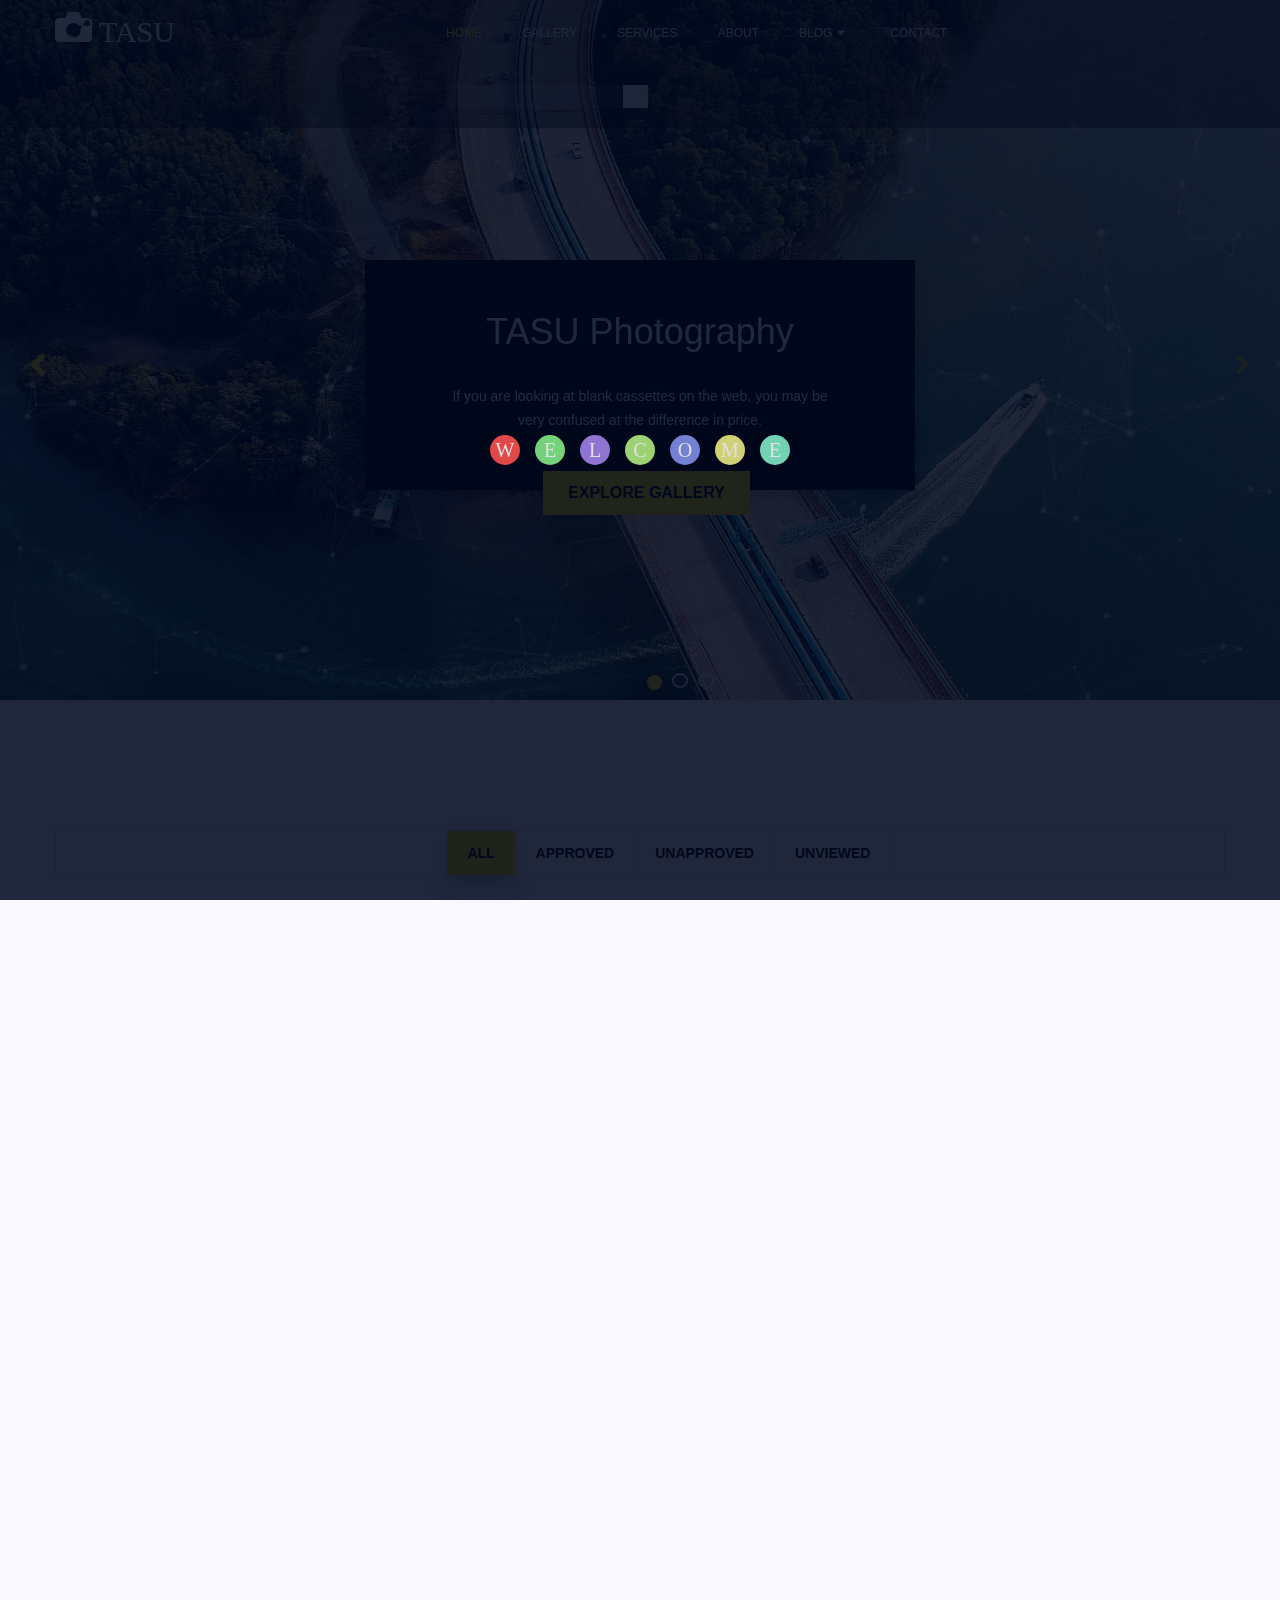
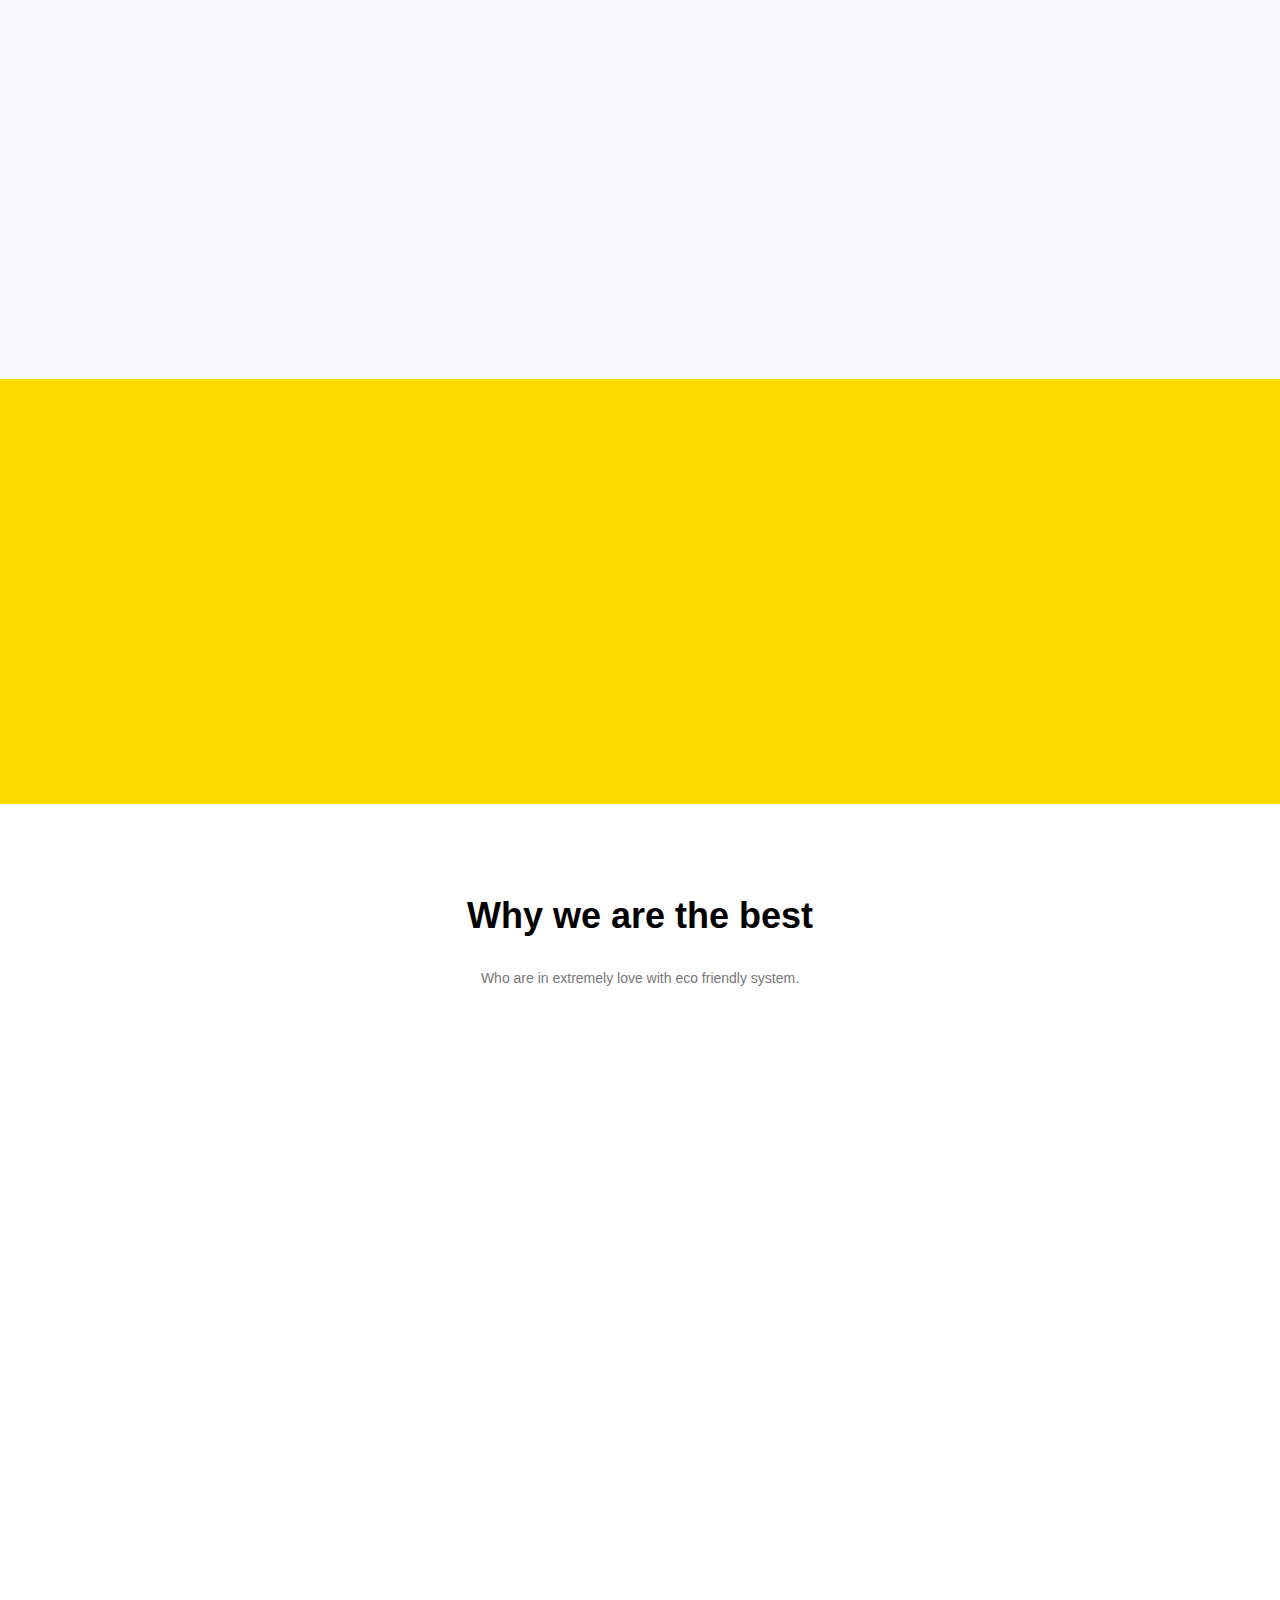
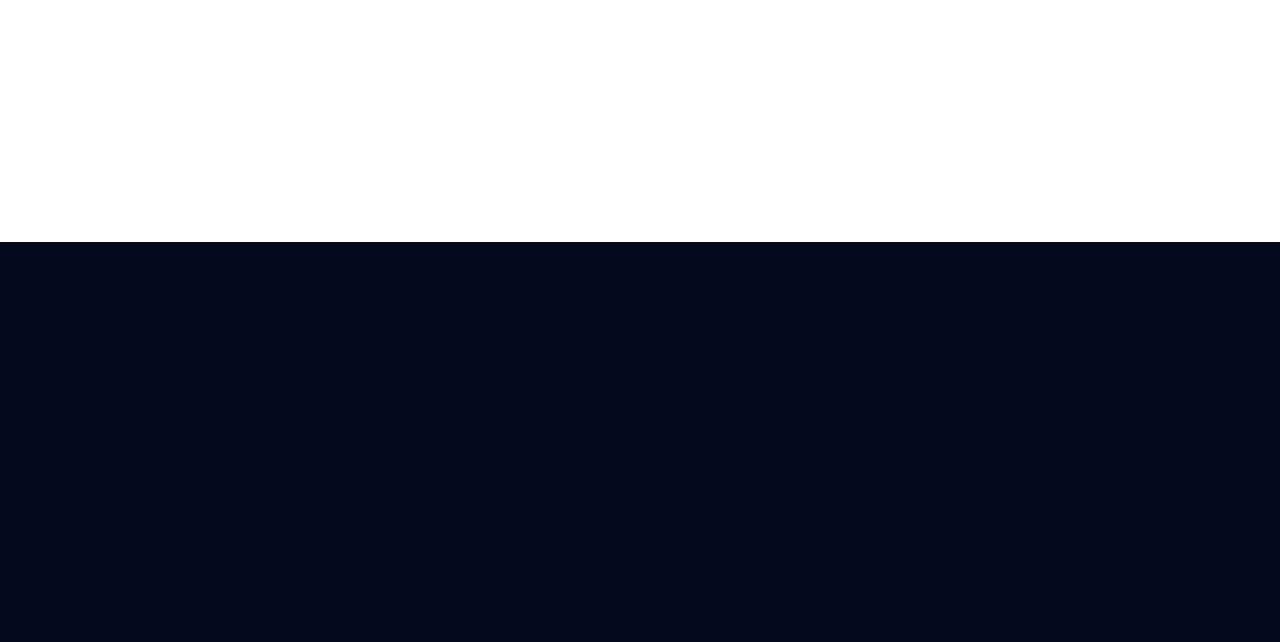
<file: index.html>
<!DOCTYPE html>
<html lang="en">
    <head>
        <meta charset="UTF-8">
        <title>Tasu PhotoGraphy</title>
        
         <link rel="icon" href="images/icon.png">
        <link rel="stylesheet" href="css/animate.css">
        <link rel="stylesheet" href="css/fontawesome.min.css">
        <link rel="stylesheet" href="css/slick.css">
        <link rel="stylesheet" href="css/venobox.css">
        
   
        <link rel="stylesheet" href="css/style.css">
    </head>
    <body>
        
        <!-- preloder start-->
        <div class="preloader">
            <div class="preloader-box">
            <div>W</div>
            <div>E</div>
            <div>L</div>
            <div>C</div>
            <div>O</div>
            <div>M</div>
            <div>E</div>
            </div>
        </div>
        <!-- preloder end -->
        <!--  . . . . menu part start . . . . -->
        <nav class="menu-part">
            <div class="container">
                <div class="row">
                        <div class="logo wow bounceInLeft">
                            <a href="index.html">
                            <img src="images/icon.png">
                                TASU
                            </a>
                        </div>
                        <div class="menu-list">
                            <ul>
                                <li><a class="active" href="index.html">Home</a></li>
                                <li><a class="" href="gallery.html">Gallery</a></li>
                                <li><a class="" href="services.html">Services</a></li>
                                <li><a class="" href="about.html">About</a></li>
                                 <li><a class="" href="">Blog<i class="fas drop fa-sort-down"></i></a>
                                    <ul>
                                        <li><a href="#">Blog</a></li>
                                        <li><a href="#">Blog Details</a></li>
                                    </ul>
                                </li>
                                <li><a class="" href="contact.html">Contact</a></li>
                                <li class="search">
                                   <form>
                                         <input name="search-data" class="src" type="text">
                                    <button type="submit"><i class="fa fa-search"></i></button>
                                    </form>
                                </li>
                            </ul>
                        </div>
                    </div>
            </div>
        </nav>
        <!--  . . . . menu part end . . . . . -->
        
        <!--  . . . . banner part start . . . . . . -->
        <section id="banner-part">
            <div class="banner" style="background: url(images/banner/home-banner.jpg);"></div>
            <div class="banner" style="background: url(images/banner/banner.jpg);"></div>
            <div class="banner" style="background: url(images/banner/banner-2.jpg);"></div>
        </section>
        
         <div id="particles-js" class="particle">
        <div class="container">
                <div class="row">
                    <div class="h-banner-content  wow bounceIn">
                        <h2>TASU Photography</h2>
                        <p>If you are looking at blank cassettes on the web, you may be very confused at the difference in price.</p>
                        <a class="btn wow bounceInUp" href="gallery.html">Explore Gallery</a>
                    </div>
                </div>
            </div>
       </div>
        <!--  . . . . banner part end . . . . . . . -->
        
        <!--  . . . . gallery part start . . . . . . -->
        <section id="gallery-part">
            <div class="container">
                <div class="row">
                    <div class="g-head filter_menu">
                        <ul>
                        <li class="g-list g-active" data-filter="all">ALL
                        </li>
                        <li class="g-list" data-filter="1">APPROVED
                        </li>
                        <li class="g-list" data-filter="2">UNAPPROVED
                        </li>
                        <li class="g-list" data-filter="3"> UNVIEWED
                        </li>
                        </ul>
                    </div>
                </div>
                
                <div class="filter-container" style="margin-left: 50px;">
                <div class="row">
                    <div class="">
                        <div data-category="2, 1" class="g-img wow slideInRight filtr-item">
                        <img src="images/gallery/gallery-1.jpg"> 
                        <div class="img-hover">
                            <h3>Spreading Peace to world</h3>
                            <a data-gall="gallery" class="venobox" href="images/gallery/gallery-1.jpg">
                                <i class="fa fa-expand"></i></a>
                        </div>
                    </div>
                    </div>
                    <div data-category="1, 3" class="g-img wow slideInLeft filtr-item">
                        <img src="images/gallery/gallery-2.jpg">
                    <div class="img-hover">
                            <h3>Spreading Peace to world</h3>
                            <a data-gall="gallery" class="venobox" href="images/gallery/gallery-2.jpg">
                                <i class="fa fa-expand"></i></a>
                        </div>
                    </div>
                    <div data-category="1,2" class="g-img wow slideInRight filtr-item">
                        <img src="images/gallery/gallery-3.jpg">
                        <div class="img-hover">
                            <h3>Spreading Peace to world</h3>
                            <a data-gall="gallery" class="venobox" href="images/gallery/gallery-3.jpg">
                                <i class="fa fa-expand"></i></a>
                        </div>
                    </div>
                    <div data-category="3, 1" class="g-img wow slideInLeft filtr-item">
                        <img src="images/gallery/gallery-4.jpg">
                        <div class="img-hover">
                            <h3>Spreading Peace to world</h3>
                            <a data-gall="gallery" class="venobox" href="images/gallery/gallery-4.jpg">
                                <i class="fa fa-expand"></i></a>
                        </div>
                    </div>
                    </div>
                    <div data-category="1" class="g-img wow slideInLeft filtr-item">
                        <img src="images/gallery/gallery-12.jpg">
                        <div class="img-hover">
                            <h3>Spreading Peace to world</h3>
                            <a data-gall="gallery" class="venobox" href="images/gallery/gallery-12.jpg">
                                <i class="fa fa-expand"></i></a>
                        </div>
                    </div>
                    <div data-category="2" class="g-img wow slideInRight filtr-item">
                        <img src="images/gallery/gallery-5.jpg">
                        <div class="img-hover">
                            <h3>Spreading Peace to world</h3>
                            <a data-gall="gallery" class="venobox" href="images/gallery/gallery-5.jpg">
                                <i class="fa fa-expand"></i></a>
                        </div>
                    </div>
                    <div data-category="2" class="g-img wow slideInLeft filtr-item">
                        <img src="images/gallery/gallery-6.jpg">
                        <div class="img-hover">
                            <h3>Spreading Peace to world</h3>
                            <a data-gall="gallery" class="venobox" href="images/gallery/gallery-6.jpg">
                                <i class="fa fa-expand"></i></a>
                        </div>
                    </div>
                    <div data-category="2, 1" class="g-img wow slideInRight filtr-item">
                        <img src="images/gallery/gallery-7.jpg">
                        <div class="img-hover">
                            <h3>Spreading Peace to world</h3>
                            <a data-gall="gallery" class="venobox" href="images/gallery/gallery-7.jpg">
                                <i class="fa fa-expand"></i></a>
                        </div>
                    </div>
                    <div data-category="1, 3" class="g-img wow slideInRight filtr-item">
                        <img src="images/gallery/gallery-8.jpg">
                        <div class="img-hover">
                            <h3>Spreading Peace to world</h3>
                            <a data-gall="gallery" class="venobox" href="images/gallery/gallery-8.jpg">
                                <i class="fa fa-expand"></i></a>
                        </div>
                    </div>
                    <div data-category="2" class="g-img wow slideInLeft filtr-item">
                        <img src="images/gallery/gallery-9.jpg">
                        <div class="img-hover">
                            <h3>Spreading Peace to world</h3>
                            <a data-gall="gallery" class="venobox" href="images/gallery/gallery-9.jpg">
                                <i class="fa fa-expand"></i></a>
                        </div>
                    </div>
                    <div data-category="3" class="g-img wow slideInRight filtr-item">
                        <img src="images/gallery/gallery-10.jpg">
                        <div class="img-hover">
                            <h3>Spreading Peace to world</h3>
                            <a data-gall="gallery" class="venobox" href="images/gallery/gallery-10.jpg">
                                <i class="fa fa-expand"></i></a>
                        </div>
                    </div>
                    <div data-category="3" class="g-img wow slideInLeft filtr-item">
                        <img src="images/gallery/gallery-11.jpg">
                        <div class="img-hover">
                            <h3>Spreading Peace to world</h3>
                            <a data-gall="gallery" class="venobox" href="images/gallery/gallery-11.jpg">
                                <i class="fa fa-expand"></i></a>
                        </div>
                    </div>
                    
                </div>
                
                <div class="dv-btn2">
                        <a class="btn wow bounceIn" href="#">Load More Images</a>
                    </div>
            </div>
        </section>
        <!--  . . . . gallery part end . . . . . . -->
        
        <!--  . . . . feedback part start . . . . . . -->
        <section id="feedback-part">
            <div class="container">
                <div class="row">
                    <div class="f-left wow slideInRight">
                        <h1>Client’s Feedback</h1>
                        <p>Quis nostrud exercitation ullamco laboris nisi ut aliquip ex ea commodo consequat. Duis aute irure dolor in reprehenderit in voluptate velit esse.</p>
                    </div>
                    <div class="f-right wow slideInLeft">
                        <div class="f-r-content">
                            <div class="fr-img">
                            <img src="images/test-1.png">
                            </div>
                            <div class="fr-txt">
                                <p>Accessories Here you can find the best computer accessory for your laptop, monitor, printer, scanner, speaker, projector, hardware.</p>
                                <h4>Mark Alviro Wiens</h4>
                                <h5>CEO at Google</h5>
                            </div>
                            
                        </div>
                    </div>
                </div>
            </div>
        </section>
        <!--  . . . . feedback part end . . . . . . . -->
        
        <!--  . . . . introduce part start . . . . . . -->
        <section id="service-part">
            <div class="container">
                <div class="row">
                    <div class="heading">
                        <h2>Why we are the best</h2>
                        <p>Who are in extremely love with eco friendly system.</p>
                    </div>
                    
                    <div class="content-items">
                        <div class="row">
                        <div class="content wow rotateInDownLeft">
                            <h3>Expert Technicians</h3>
                            <p>Usage of the Internet is becoming more common due to rapid advancement of technology and power.</p>
                        </div>
                        <div class="content wow bounceInDown">
                            <h3>Professional Service</h3>
                            <p>Usage of the Internet is becoming more common due to rapid advancement of technology and power.</p>
                        </div>
                        <div class="content wow rotateInDownRight">
                            <h3>Great Support</h3>
                            <p>Usage of the Internet is becoming more common due to rapid advancement of technology and power.</p>
                        </div>
                        <div class="content wow rotateInUpLeft">
                            <h3>Technical Skills</h3>
                            <p>Usage of the Internet is becoming more common due to rapid advancement of technology and power.</p>
                        </div>
                        <div class="content wow bounceInUp">
                            <h3>Highly Recomended</h3>
                            <p>Usage of the Internet is becoming more common due to rapid advancement of technology and power.</p>
                        </div>
                        <div class="content wow rotateInUpRight">
                            <h3>Positive Reviews</h3>
                            <p>Usage of the Internet is becoming more common due to rapid advancement of technology and power.</p>
                        </div>
                        </div>
                    </div>
                        <div class="dv-btn2">
                            <a class="btn wow bounceIn" href="#">Follow us on instagram</a>
                        </div>
                    <div class="insta">
                        <a class="wow slideInDown" href="#">
                            <img src="images/instagram/ins-1.jpg">
                        </a><a class="wow slideInLeft" href="#">
                            <img src="images/instagram/ins-2.jpg">
                        </a><a class="wow bounceInLeft" href="#">
                            <img src="images/instagram/ins-3.jpg">
                        </a><a class="wow bounceInRight" href="#">
                            <img src="images/instagram/ins-4.jpg">
                        </a><a class="wow slideInRight" href="#">
                            <img src="images/instagram/ins-5.jpg">
                        </a><a class="wow slideInDown" href="#">
                            <img src="images/instagram/ins-6.jpg">
                        </a>
                    </div>
                </div>
            </div>
        </section>
        <!--  . . . . introduce part end . . . . . . . -->
        
        <!--  . . . . footer part start . . . . . . -->
        <footer id="footer-part">
            <div class="container">
                <div class="row">
                    <div class="f2-left wow slideInLeft">
                        <h4>About Me</h4>
                        <p>Lorem ipsum dolor sit amet, consectetur adipisicing elit, sed do eiusmod tempor incididunt ut labore dolore</p>
                        
                        <p>Copyright ©2019 All rights reserved | This template is made with <i class="fa fa-heart"></i>  by <span>Colorlib</span></p>
                    </div>
                    <div class="f-mid wow bounceIn">
                        <h4>Newsletter</h4>
                        <p>Stay updated with our latest trends</p>
                        <form>
                            <div class="input-div">
                            <input type="email" name="email" placeholder="Enter email address">
                            <button type="submit" name="Email"><i class="fas fa-arrow-right"></i></button>
                        </div>
                        </form>
                    </div>
                    <div class="f2-right wow slideInRight">
                        <h4>Follow Me</h4>
                        <p>Let us be social</p>
                        <ul class="social-icon">
                            <li><a href="#"><i class="fab fa-facebook"></i></a></li>
                            <li><a href="#"><i class="fab fa-twitter"></i></a></li>
                            <li><a href="#"><i class="fab fa-dribbble"></i></a></li>
                            <li><a href="#"><i class="fab fa-behance"></i></a></li>
                        </ul>
                    </div>
                </div>
            </div>
        </footer>
        <!--  . . . . footer part end . . . . . . . -->
        
        <div class="backtop">
            <i class="fas fa-arrow-alt-circle-up"></i>
        </div>
        
        
        
        
        
        
        
        
        
        
        <!--  . . . .  part start . . . . . . -->
        <!--  . . . .  part end . . . . . . . -->
        
        <script src="js/jquery-1.12.4.min.js"></script>
        <script src="js/venobox.min.js"></script>
        <script src="js/slick.min.js"></script>
        <script src="js/wow.min.js"></script>
        <script src="js/particles.js"></script>
        <script src="js/app.js"></script>
        <script src="js/jquery.filterizr.min.js"></script>
        <script src="js/script.js"></script>
        
        
        
    </body>
</html>
</file>
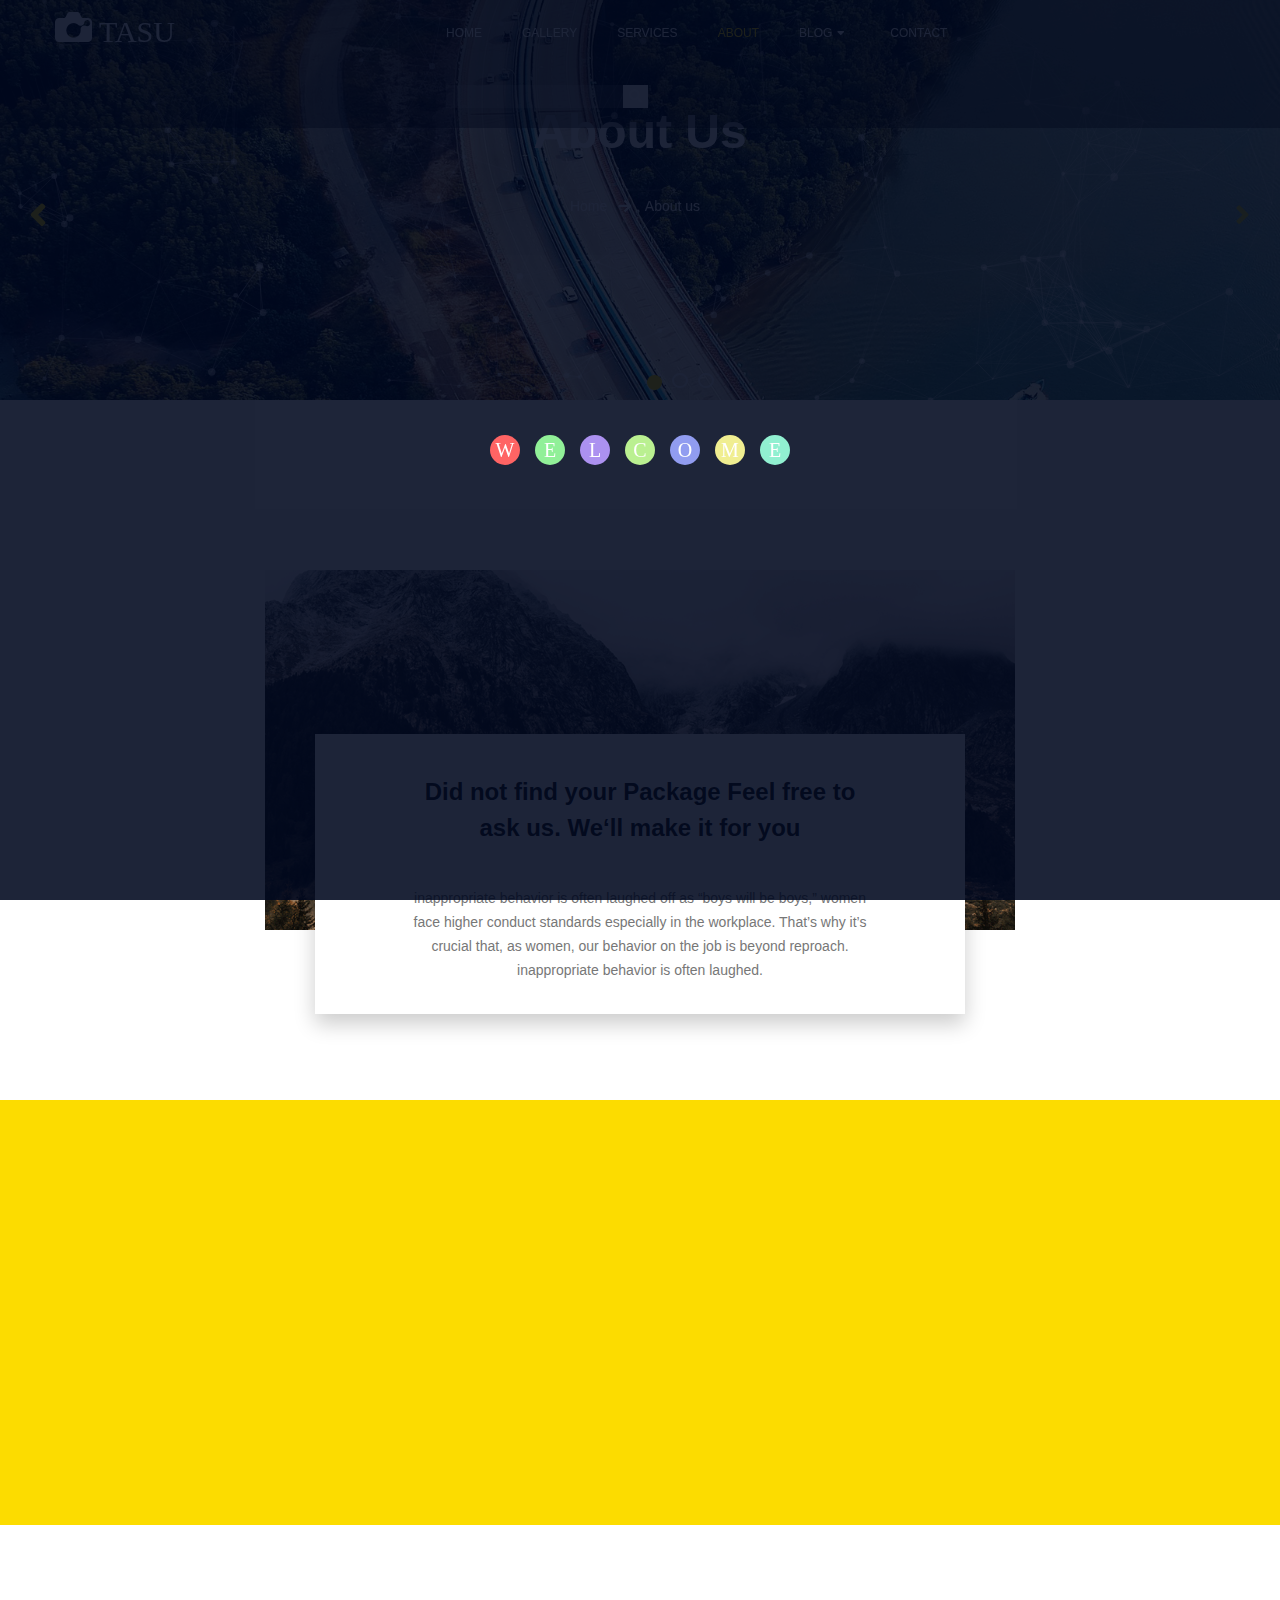
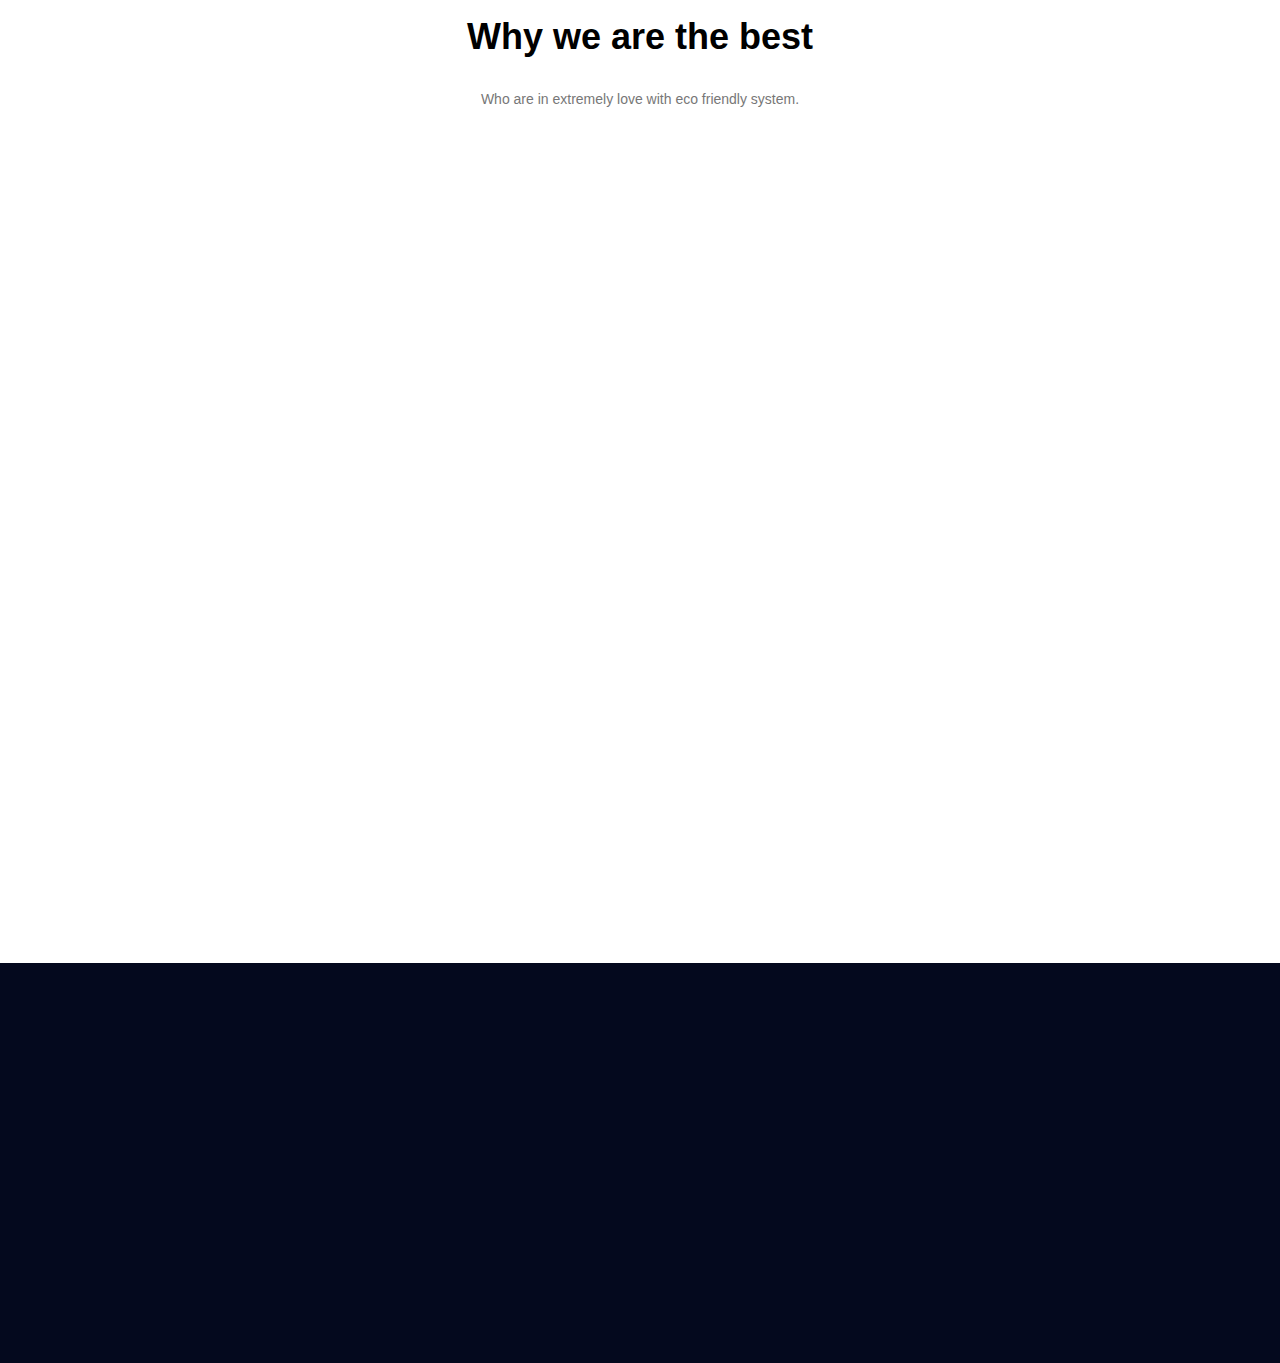
<file: about.html>
<!DOCTYPE html>
<html lang="en">
    <head>
        <meta charset="UTF-8">
        <title>Tasu PhotoGraphy</title>
        
         <link rel="icon" href="images/icon.png">
        <link rel="stylesheet" href="css/animate.css">
        <link rel="stylesheet" href="css/fontawesome.min.css">
        <link rel="stylesheet" href="css/slick.css">
        <link rel="stylesheet" href="css/venobox.css">
        
   
        <link rel="stylesheet" href="css/style.css">
    </head>
    <body>
        
         <!-- preloder start-->
        <div class="preloader">
            <div class="preloader-box">
            <div>W</div>
            <div>E</div>
            <div>L</div>
            <div>C</div>
            <div>O</div>
            <div>M</div>
            <div>E</div>
            </div>
        </div>
        <!-- preloder end -->
        <!--  . . . . menu part start . . . . -->
         <nav class="menu-part">
            <div class="container">
                <div class="row">
                        <div class="logo wow bounceInLeft">
                            <a href="index.html">
                            <img src="images/icon.png">
                                TASU
                            </a>
                        </div>
                        <div class="menu-list">
                            <ul>
                                <li><a class="" href="index.html">Home</a></li>
                                <li><a class="" href="gallery.html">Gallery</a></li>
                                <li><a class="" href="services.html">Services</a></li>
                                <li><a class="active" href="about.html">About</a></li>
                                 <li><a class="" href="">Blog<i class="fas drop fa-sort-down"></i></a>
                                    <ul>
                                        <li><a href="#">Blog</a></li>
                                        <li><a href="#">Blog Details</a></li>
                                    </ul>
                                </li>
                                <li><a class="" href="contact.html">Contact</a></li>
                                <li class="search">
                                   <form>
                                         <input name="search-data" class="src" type="text">
                                    <button type="submit"><i class="fa fa-search"></i></button>
                                    </form>
                                </li>
                            </ul>
                        </div>
                    </div>
            </div>
        </nav>
        <!--  . . . . menu part end . . . . . -->
        
        <!--  . . . . banner part start . . . . . . -->
        <section id="banner-slider">
            <div class="banner" style="background: url(images/banner/home-banner.jpg);"></div>
            <div class="banner" style="background: url(images/banner/banner.jpg);"></div>
            <div class="banner" style="background: url(images/banner/banner-2.jpg);"></div>
        </section>
        
        <div id="particles-js" class="particle2">
        <div class="container">
                <div class="row">
                    <div class="banner-content wow bounceInRight">
                        <h2>About Us</h2>
                        <a href="index.html">Home &nbsp;
                        <i class="fas fa-arrow-right"></i>
                        </a>
                        
                        <a href="index.html">About us</a>
                    </div>
                </div>
            </div>
            </div>
        <!--  . . . . banner part end . . . . . . . -->
        
         <!--  . . . . about part start . . . . . . -->
        <section id="about-part" class="wow fadeIn">
            <div class="container">
                <div class="row">
                    <div class="about-content wow bounceIn">
                        <h3>Did not find your Package Feel free to ask us. We‘ll make it for you</h3>
                        
                        <p>inappropriate behavior is often laughed off as “boys will be boys,” women face higher conduct standards especially in the workplace. That’s why it’s crucial that, as women, our behavior on the job is beyond reproach. inappropriate behavior is often laughed.</p>
                    </div>
                </div>
            </div>
        </section>
        <!--  . . . . about part end . . . . . . . -->
        
        <!--  . . . . feedback part start . . . . . . -->
       <section id="feedback-part">
            <div class="container">
                <div class="row">
                    <div class="f-left wow slideInRight">
                        <h1>Client’s Feedback</h1>
                        <p>Quis nostrud exercitation ullamco laboris nisi ut aliquip ex ea commodo consequat. Duis aute irure dolor in reprehenderit in voluptate velit esse.</p>
                    </div>
                    <div class="f-right wow slideInLeft">
                        <div class="f-r-content">
                            <div class="fr-img">
                            <img src="images/test-1.png">
                            </div>
                            <div class="fr-txt">
                                <p>Accessories Here you can find the best computer accessory for your laptop, monitor, printer, scanner, speaker, projector, hardware.</p>
                                <h4>Mark Alviro Wiens</h4>
                                <h5>CEO at Google</h5>
                            </div>
                            
                        </div>
                    </div>
                </div>
            </div>
        </section>
        <!--  . . . . feedback part end . . . . . . . -->
        
        
        <!--  . . . . introduce part start . . . . . . -->
        <section id="service-part">
            <div class="container">
                <div class="row">
                    <div class="heading">
                        <h2>Why we are the best</h2>
                        <p>Who are in extremely love with eco friendly system.</p>
                    </div>
                    
                    <div class="content-items">
                        <div class="row">
                        <div class="content wow rotateInDownLeft">
                            <h3>Expert Technicians</h3>
                            <p>Usage of the Internet is becoming more common due to rapid advancement of technology and power.</p>
                        </div>
                        <div class="content wow bounceInDown">
                            <h3>Professional Service</h3>
                            <p>Usage of the Internet is becoming more common due to rapid advancement of technology and power.</p>
                        </div>
                        <div class="content wow rotateInDownRight">
                            <h3>Great Support</h3>
                            <p>Usage of the Internet is becoming more common due to rapid advancement of technology and power.</p>
                        </div>
                        <div class="content wow rotateInUpLeft">
                            <h3>Technical Skills</h3>
                            <p>Usage of the Internet is becoming more common due to rapid advancement of technology and power.</p>
                        </div>
                        <div class="content wow bounceInUp">
                            <h3>Highly Recomended</h3>
                            <p>Usage of the Internet is becoming more common due to rapid advancement of technology and power.</p>
                        </div>
                        <div class="content wow rotateInUpRight">
                            <h3>Positive Reviews</h3>
                            <p>Usage of the Internet is becoming more common due to rapid advancement of technology and power.</p>
                        </div>
                        </div>
                    </div>
                        <div class="dv-btn2">
                            <a class="btn wow bounceIn" href="#">Follow us on instagram</a>
                        </div>
                    <div class="insta">
                        <a class="wow bounceInUp" href="#">
                            <img src="images/instagram/ins-1.jpg">
                        </a><a class="wow slideInLeft" href="#">
                            <img src="images/instagram/ins-2.jpg">
                        </a><a class="wow bounceInLeft" href="#">
                            <img src="images/instagram/ins-3.jpg">
                        </a><a class="wow bounceInRight" href="#">
                            <img src="images/instagram/ins-4.jpg">
                        </a><a class="wow slideInRight" href="#">
                            <img src="images/instagram/ins-5.jpg">
                        </a><a class="wow bounceInUp" href="#">
                            <img src="images/instagram/ins-6.jpg">
                        </a>
                    </div>
                </div>
            </div>
        </section>
        <!--  . . . . introduce part end . . . . . . . -->
        
        <!--  . . . . footer part start . . . . . . -->
        <footer id="footer-part">
            <div class="container">
                <div class="row">
                    <div class="f2-left wow slideInLeft">
                        <h4>About Me</h4>
                        <p>Lorem ipsum dolor sit amet, consectetur adipisicing elit, sed do eiusmod tempor incididunt ut labore dolore</p>
                        
                        <p>Copyright ©2019 All rights reserved | This template is made with <i class="fa fa-heart"></i>  by <span>Colorlib</span></p>
                    </div>
                    <div class="f-mid wow bounceIn">
                        <h4>Newsletter</h4>
                        <p>Stay updated with our latest trends</p>
                        <form>
                            <div class="input-div">
                            <input type="email" name="email" placeholder="Enter email address">
                            <button type="submit" name="Email"><i class="fas fa-arrow-right"></i></button>
                        </div>
                        </form>
                    </div>
                    <div class="f2-right wow slideInRight">
                        <h4>Follow Me</h4>
                        <p>Let us be social</p>
                        <ul class="social-icon">
                            <li><a href="#"><i class="fab fa-facebook"></i></a></li>
                            <li><a href="#"><i class="fab fa-twitter"></i></a></li>
                            <li><a href="#"><i class="fab fa-dribbble"></i></a></li>
                            <li><a href="#"><i class="fab fa-behance"></i></a></li>
                        </ul>
                    </div>
                </div>
            </div>
        </footer>
        <!--  . . . . footer part end . . . . . . . -->
        
        <div class="backtop">
            <i class="fas fa-arrow-alt-circle-up"></i>
        </div>
        
        
        
       <script src="js/jquery-1.12.4.min.js"></script>
        <script src="js/venobox.min.js"></script>
        <script src="js/slick.min.js"></script>
        <script src="js/wow.min.js"></script>
        <script src="js/particles.js"></script>
        <script src="js/app.js"></script>
        <script src="js/jquery.filterizr.min.js"></script>
        <script src="js/script.js"></script>
        
        
        
    </body>
</html>
</file>
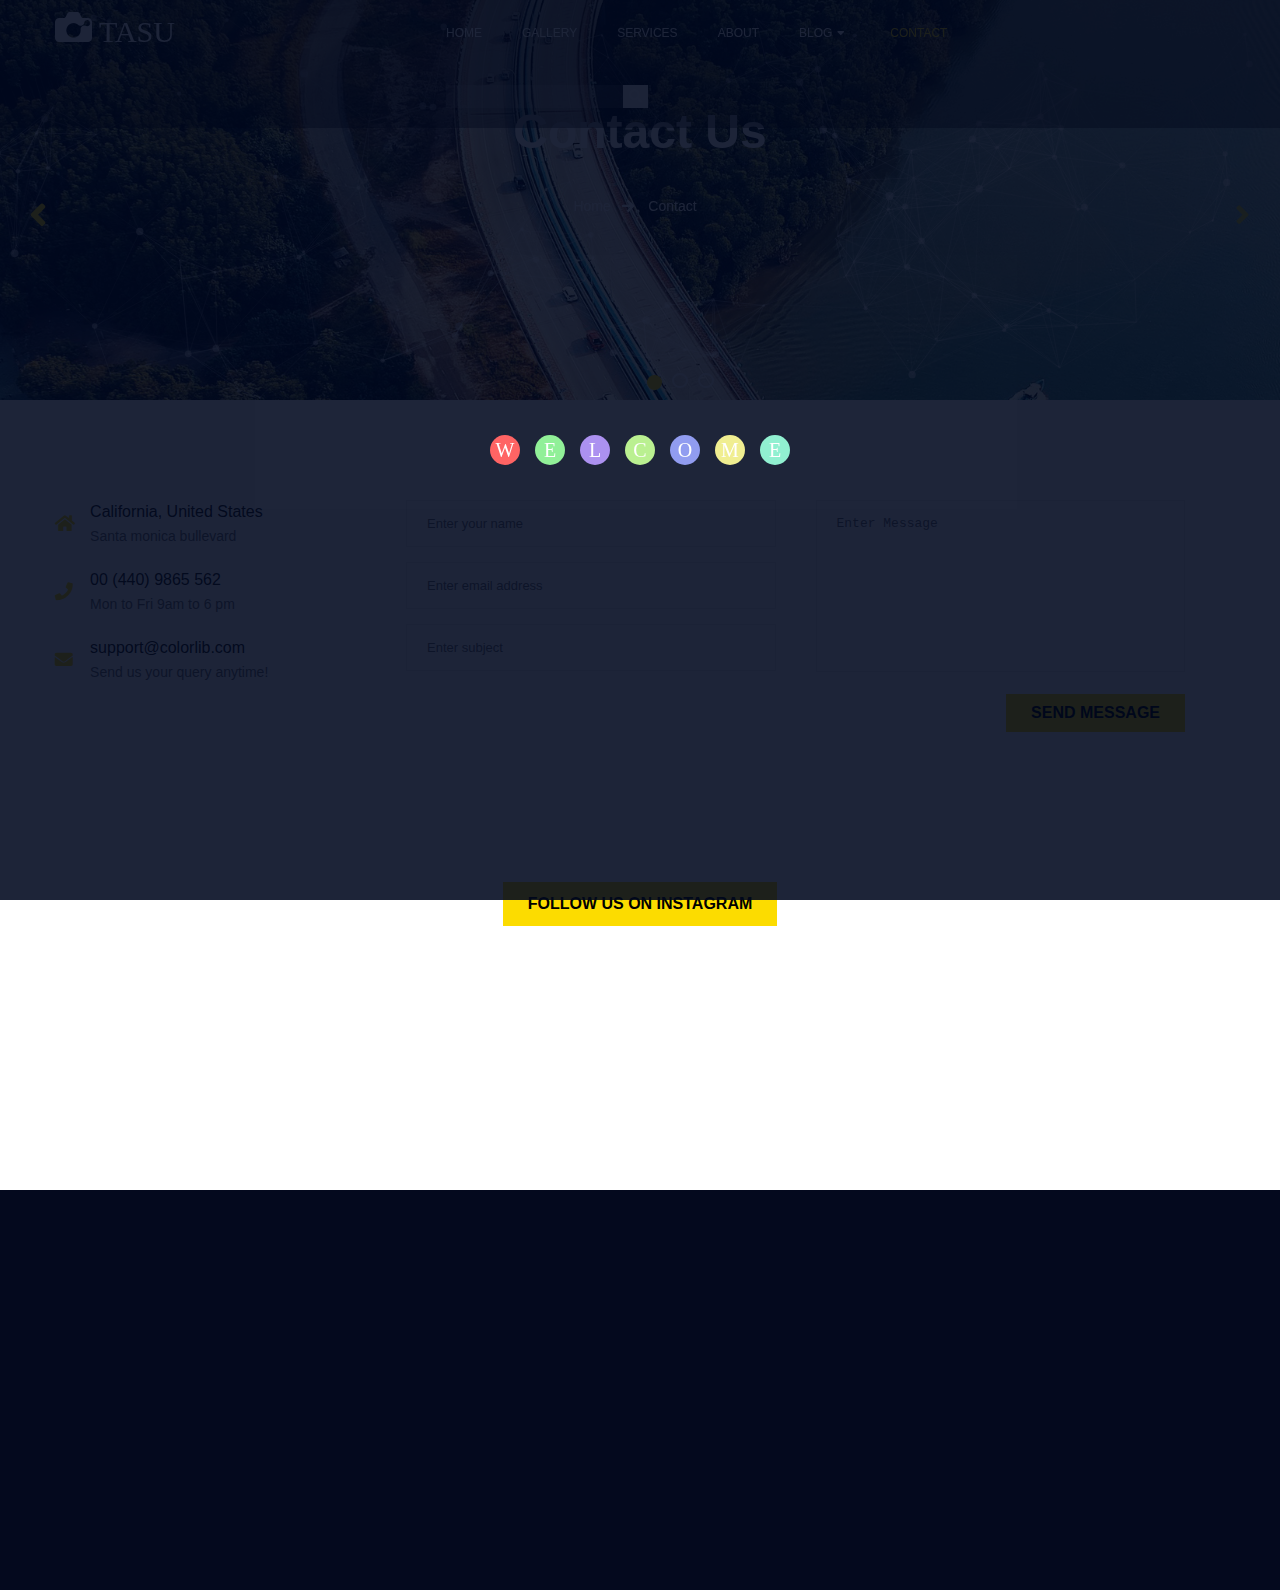
<file: contact.html>
<!DOCTYPE html>
<html lang="en">
   <head>
        <meta charset="UTF-8">
        <title>Tasu PhotoGraphy</title>
        
         <link rel="icon" href="images/icon.png">
        <link rel="stylesheet" href="css/animate.css">
        <link rel="stylesheet" href="css/fontawesome.min.css">
        <link rel="stylesheet" href="css/slick.css">
        <link rel="stylesheet" href="css/venobox.css">
        
   
        <link rel="stylesheet" href="css/style.css">
    </head>
    <body>
         <!-- preloder start-->
        <div class="preloader">
            <div class="preloader-box">
            <div>W</div>
            <div>E</div>
            <div>L</div>
            <div>C</div>
            <div>O</div>
            <div>M</div>
            <div>E</div>
            </div>
        </div>
        <!-- preloder end -->
        
        <!--  . . . . menu part start . . . . -->
         <nav class="menu-part">
            <div class="container">
                <div class="row">
                        <div class="logo wow bounceInLeft">
                            <a href="index.html">
                            <img src="images/icon.png">
                                TASU
                            </a>
                        </div>
                        <div class="menu-list">
                            <ul>
                                <li><a class="" href="index.html">Home</a></li>
                                <li><a class="" href="gallery.html">Gallery</a></li>
                                <li><a class="" href="services.html">Services</a></li>
                                <li><a class="" href="about.html">About</a></li>
                                 <li><a class="" href="">Blog<i class="fas drop fa-sort-down"></i></a>
                                    <ul>
                                        <li><a href="#">Blog</a></li>
                                        <li><a href="#">Blog Details</a></li>
                                    </ul>
                                </li>
                                <li><a class="active" href="contact.html">Contact</a></li>
                                <li class="search">
                                   <form>
                                         <input name="search-data" class="src" type="text">
                                    <button type="submit"><i class="fa fa-search"></i></button>
                                    </form>
                                </li>
                            </ul>
                        </div>
                    </div>
            </div>
        </nav>
        <!--  . . . . menu part end . . . . . -->
        
        <!--  . . . . banner part start . . . . . . -->
        <section id="banner-slider">
            <div class="banner" style="background: url(images/banner/home-banner.jpg);"></div>
            <div class="banner" style="background: url(images/banner/banner.jpg);"></div>
            <div class="banner" style="background: url(images/banner/banner-2.jpg);"></div>
        </section>
        
        <div id="particles-js" class="particle2">
             <div class="container">
                <div class="row">
                    <div class="banner-content wow bounceInRight">
                        <h2>Contact Us</h2>
                        <a href="index.html">Home &nbsp;
                        <i class="fas fa-arrow-right"></i>
                        </a>
                        
                        <a href="index.html">Contact</a>
                    </div>
                </div>
            </div>
        </div>
       
        <!--  . . . . banner part end . . . . . . . -->
        
        <!--  . . . . contact form part start . . . . . . -->
        <section id="form-part">
            <div class="container">
                <div class="row">
                    <div class="form-txt wow slideInLeft">
                        <div class="contact">
                            <div class="c-icon">
                            <i class="fa fa-home"></i>
                            </div>
                            <div class="c-txt">
                                <h4>California, United States</h4>
                                <p>Santa monica bullevard</p>
                            </div>
                        </div>
                        <div class="contact">
                            <div class="c-icon">
                            <i class="fa fa-phone"></i>
                            </div>
                            <div class="c-txt">
                                <h4>00 (440) 9865 562</h4>
                                <p>Mon to Fri 9am to 6 pm</p>
                            </div>
                        </div>
                        <div class="contact">
                            <div class="c-icon">
                            <i class="fa fa-envelope"></i>
                            </div>
                            <div class="c-txt">
                                <h4>support@colorlib.com</h4>
                                <p>Send us your query anytime!</p>
                            </div>
                        </div>
                    </div>
                    <form class="form-main">
                        <div class="form wow bounceInRight">
                            <input type="text" class="input" name="Name" placeholder="Enter your name">
                            <input type="email" class="input" name="Email" placeholder="Enter email address">
                            <input type="text" class="input" name="Subject" placeholder="Enter subject">
                      
                    </div>
                    <div class="form wow slideInRight">
                        <textarea name="Message" class="input msg" placeholder="Enter Message"></textarea>
                    </div>
                    <button type="submit" value="submit" class="btn send-msg wow bounceIn">Send Message</button>
                    </form>
                </div>
            </div>
        </section>
        <!--  . . . . contact form part end . . . . . . . -->
        
         <!--  . . . . insta part start . . . . . . -->
       
        <div class="container">
            <div class="row">
                 <div class="dv-btn2">
                            <a class="btn wow bounceIn" href="#">Follow us on instagram</a>
                        </div>
                    <div class="insta">
                        <a class="wow slideInDown" href="#">
                            <img src="images/instagram/ins-1.jpg">
                        </a><a class="wow slideInLeft" href="#">
                            <img src="images/instagram/ins-2.jpg">
                        </a><a class="wow bounceInLeft" href="#">
                            <img src="images/instagram/ins-3.jpg">
                        </a><a class="wow bounceInRight" href="#">
                            <img src="images/instagram/ins-4.jpg">
                        </a><a class="wow slideInRight" href="#">
                            <img src="images/instagram/ins-5.jpg">
                        </a><a class="wow slideInDown" href="#">
                            <img src="images/instagram/ins-6.jpg">
                        </a>
                    </div>
            </div>
        </div>
         <!--  . . . . insta part end . . . . . . . -->
        
        <!--  . . . . footer part start . . . . . . -->
        <footer id="footer-part">
            <div class="container">
                <div class="row">
                    <div class="f2-left wow slideInLeft">
                        <h4>About Me</h4>
                        <p>Lorem ipsum dolor sit amet, consectetur adipisicing elit, sed do eiusmod tempor incididunt ut labore dolore</p>
                        
                        <p>Copyright ©2019 All rights reserved | This template is made with <i class="fa fa-heart"></i>  by <span>Colorlib</span></p>
                    </div>
                    <div class="f-mid wow bounceIn">
                        <h4>Newsletter</h4>
                        <p>Stay updated with our latest trends</p>
                        <form>
                            <div class="input-div">
                            <input type="email" name="email" placeholder="Enter email address">
                            <button type="submit" name="Email"><i class="fas fa-arrow-right"></i></button>
                        </div>
                        </form>
                    </div>
                    <div class="f2-right wow slideInRight">
                        <h4>Follow Me</h4>
                        <p>Let us be social</p>
                        <ul class="social-icon">
                            <li><a href="#"><i class="fab fa-facebook"></i></a></li>
                            <li><a href="#"><i class="fab fa-twitter"></i></a></li>
                            <li><a href="#"><i class="fab fa-dribbble"></i></a></li>
                            <li><a href="#"><i class="fab fa-behance"></i></a></li>
                        </ul>
                    </div>
                </div>
            </div>
        </footer>
        <!--  . . . . footer part end . . . . . . . -->
        
        <div class="backtop">
            <i class="fas fa-arrow-alt-circle-up"></i>
        </div>
        
        
        
        
        
        
        
        
        
        
       
         <script src="js/jquery-1.12.4.min.js"></script>
        <script src="js/venobox.min.js"></script>
        <script src="js/slick.min.js"></script>
        <script src="js/wow.min.js"></script>
        <script src="js/particles.js"></script>
        <script src="js/app.js"></script>
        <script src="js/jquery.filterizr.min.js"></script>
        <script src="js/script.js"></script>
        
        
        
    </body>
</html>
</file>
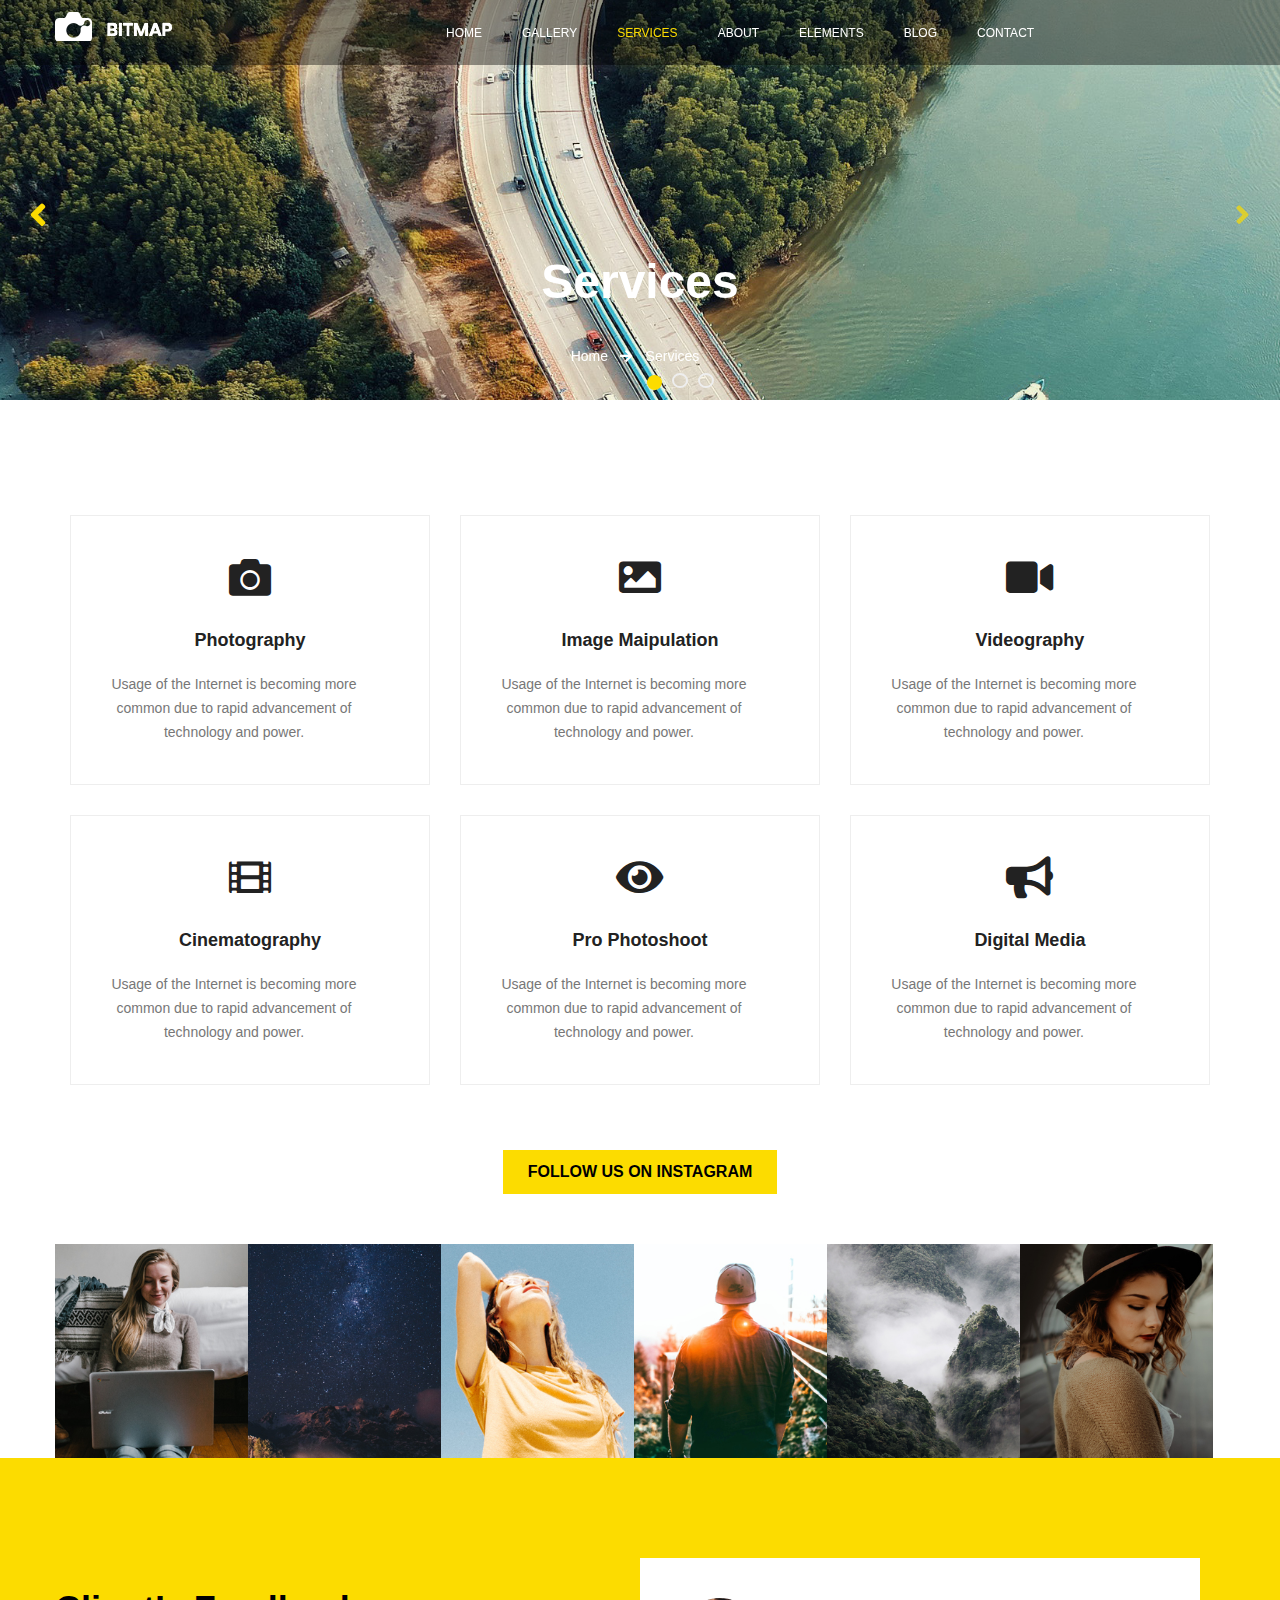
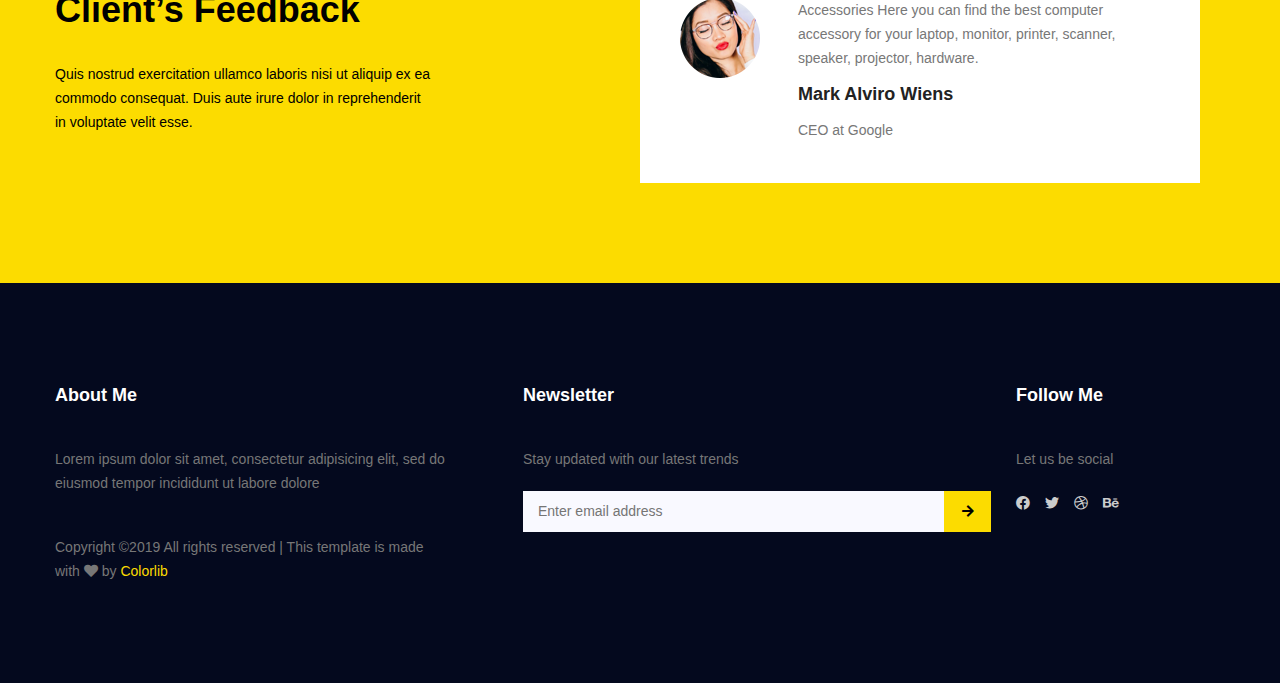
<file: elements.html>
<!DOCTYPE html>
<html lang="en">
    <head>
        <meta charset="UTF-8">
        <title>Tasu Photography</title>
        
         <link rel="icon" href="images/logo.png">
    
        <link rel="stylesheet" href="css/fontawesome.min.css">
        <link rel="stylesheet" href="css/slick.css">
        <link rel="stylesheet" href="css/venobox.css">
   
        <link rel="stylesheet" href="css/style.css">
    </head>
    <body>
        <!--  . . . . menu part start . . . . -->
         <nav class="menu-part">
            <div class="container">
                <div class="row">
                        <div class="logo">
                            <a href="index.html">
                            <img src="images/logo.png">
                            </a>
                        </div>
                        <div class="menu-list">
                            <ul>
                                <li><a class="" href="index.html">Home</a></li>
                                <li><a class="" href="gallery.html">Gallery</a></li>
                                <li><a class="active" href="services.html">Services</a></li>
                                <li><a class="" href="about.html">About</a></li>
                                <li><a class="" href="elements.html">Elements</a></li>
                                <li><a class="" href="#">Blog</a></li>
                                <li><a class="" href="contact.html">Contact</a></li>
                            </ul>
                        </div>
                    </div>
            </div>
        </nav>
        <!--  . . . . menu part end . . . . . -->
        
        <!--  . . . . banner part start . . . . . . -->
        <section id="banner-slider">
            <div class="banner" style="background: url(images/banner/home-banner.jpg);"></div>
            <div class="banner" style="background: url(images/banner/banner.jpg);"></div>
            <div class="banner" style="background: url(images/banner/banner-2.jpg);"></div>
        </section>
        
        <div class="container">
                <div class="row">
                    <div class="banner-content">
                        <h2>Services</h2>
                        <a href="index.html">Home &nbsp;
                        <i class="fas fa-arrow-right"></i>
                        </a>
                        
                        <a href="index.html">Services</a>
                    </div>
                </div>
            </div>
        <!--  . . . . banner part end . . . . . . . -->
        
        <!--  . . . . introduce part start . . . . . . -->
        <section id="service-part">
            <div class="container">
                <div class="row">
                    <div class="content-items">
                        <div class="row">
                        <div class="content">
                            <i class="fa fa-camera"></i>
                            <h3>Photography</h3>
                            <p>Usage of the Internet is becoming more common due to rapid advancement of technology and power.</p>
                        </div>
                        <div class="content">
                             <i class="fa fa-image"></i>
                            <h3>Image Maipulation</h3>
                            <p>Usage of the Internet is becoming more common due to rapid advancement of technology and power.</p>
                        </div>
                        <div class="content">
                             <i class="fa fa-video"></i>
                            <h3>Videography</h3>
                            <p>Usage of the Internet is becoming more common due to rapid advancement of technology and power.</p>
                        </div>
                        <div class="content">
                             <i class="fa fa-film"></i>
                            <h3>Cinematography</h3>
                            <p>Usage of the Internet is becoming more common due to rapid advancement of technology and power.</p>
                        </div>
                        <div class="content">
                             <i class="fa fa-eye"></i>
                            <h3>Pro Photoshoot</h3>
                            <p>Usage of the Internet is becoming more common due to rapid advancement of technology and power.</p>
                        </div>
                        <div class="content">
                             <i class="fa fa-bullhorn"></i>
                            <h3>Digital Media</h3>
                            <p>Usage of the Internet is becoming more common due to rapid advancement of technology and power.</p>
                        </div>
                        </div>
                    </div>
                        <div class="dv-btn2">
                            <a class="btn" href="#">Follow us on instagram</a>
                        </div>
                    <div class="insta">
                        <a href="#">
                            <img src="images/instagram/ins-1.jpg">
                        </a><a href="#">
                            <img src="images/instagram/ins-2.jpg">
                        </a><a href="#">
                            <img src="images/instagram/ins-3.jpg">
                        </a><a href="#">
                            <img src="images/instagram/ins-4.jpg">
                        </a><a href="#">
                            <img src="images/instagram/ins-5.jpg">
                        </a><a href="#">
                            <img src="images/instagram/ins-6.jpg">
                        </a>
                    </div>
                </div>
            </div>
        </section>
        <!--  . . . . introduce part end . . . . . . . -->
        
        <!--  . . . . feedback part start . . . . . . -->
        <section id="feedback-part">
            <div class="container">
                <div class="row">
                    <div class="f-left">
                        <h1>Client’s Feedback</h1>
                        <p>Quis nostrud exercitation ullamco laboris nisi ut aliquip ex ea commodo consequat. Duis aute irure dolor in reprehenderit in voluptate velit esse.</p>
                    </div>
                    <div class="f-right">
                        <div class="f-r-content">
                            <div class="fr-img">
                            <img src="images/test-1.png">
                            </div>
                            <div class="fr-txt">
                                <p>Accessories Here you can find the best computer accessory for your laptop, monitor, printer, scanner, speaker, projector, hardware.</p>
                                <h4>Mark Alviro Wiens</h4>
                                <h5>CEO at Google</h5>
                            </div>
                            
                        </div>
                    </div>
                </div>
            </div>
        </section>
        <!--  . . . . feedback part end . . . . . . . -->
        
        
        
        <!--  . . . . footer part start . . . . . . -->
        <footer id="footer-part">
            <div class="container">
                <div class="row">
                    <div class="f2-left">
                        <h4>About Me</h4>
                        <p>Lorem ipsum dolor sit amet, consectetur adipisicing elit, sed do eiusmod tempor incididunt ut labore dolore</p>
                        
                        <p>Copyright ©2019 All rights reserved | This template is made with <i class="fa fa-heart"></i>  by <span>Colorlib</span></p>
                    </div>
                    <div class="f-mid">
                        <h4>Newsletter</h4>
                        <p>Stay updated with our latest trends</p>
                        <div class="input-div">
                            <input type="email" name="email" placeholder="Enter email address">
                            <button><i class="fas fa-arrow-right"></i></button>
                        </div>
                    </div>
                    <div class="f2-right">
                        <h4>Follow Me</h4>
                        <p>Let us be social</p>
                        <ul class="social-icon">
                            <li><a href="#"><i class="fab fa-facebook"></i></a></li>
                            <li><a href="#"><i class="fab fa-twitter"></i></a></li>
                            <li><a href="#"><i class="fab fa-dribbble"></i></a></li>
                            <li><a href="#"><i class="fab fa-behance"></i></a></li>
                        </ul>
                    </div>
                </div>
            </div>
        </footer>
        <!--  . . . . footer part end . . . . . . . -->
        
        <div class="backtop">
            <i class="fas fa-arrow-alt-circle-up"></i>
        </div>
        
        
        
        
        
        
        
        
        
        
        <!--  . . . .  part start . . . . . . -->
        <!--  . . . .  part end . . . . . . . -->
        
        <script src="js/jquery-1.12.4.min.js"></script>
        <script src="js/venobox.min.js"></script>
        <script src="js/slick.min.js"></script>
        <script src="js/script.js"></script>
        
        
        
    </body>
</html>
</file>
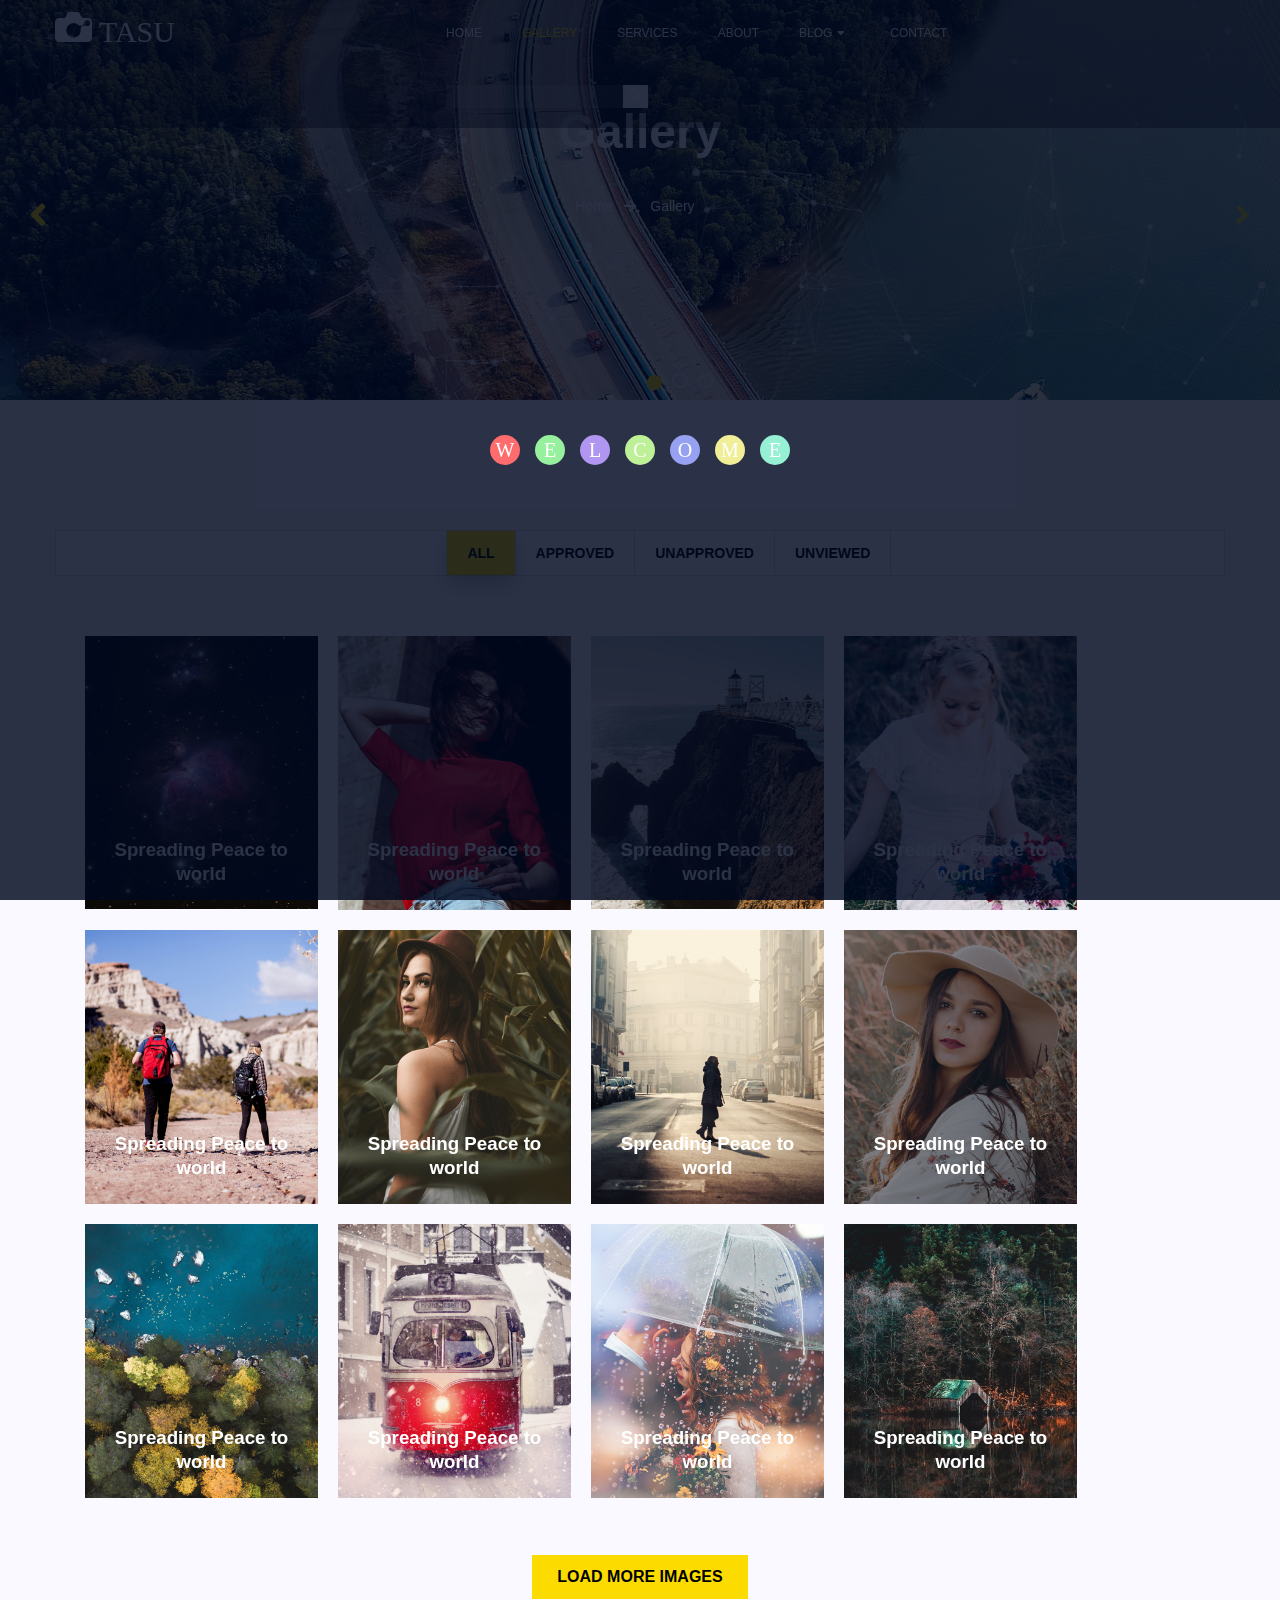
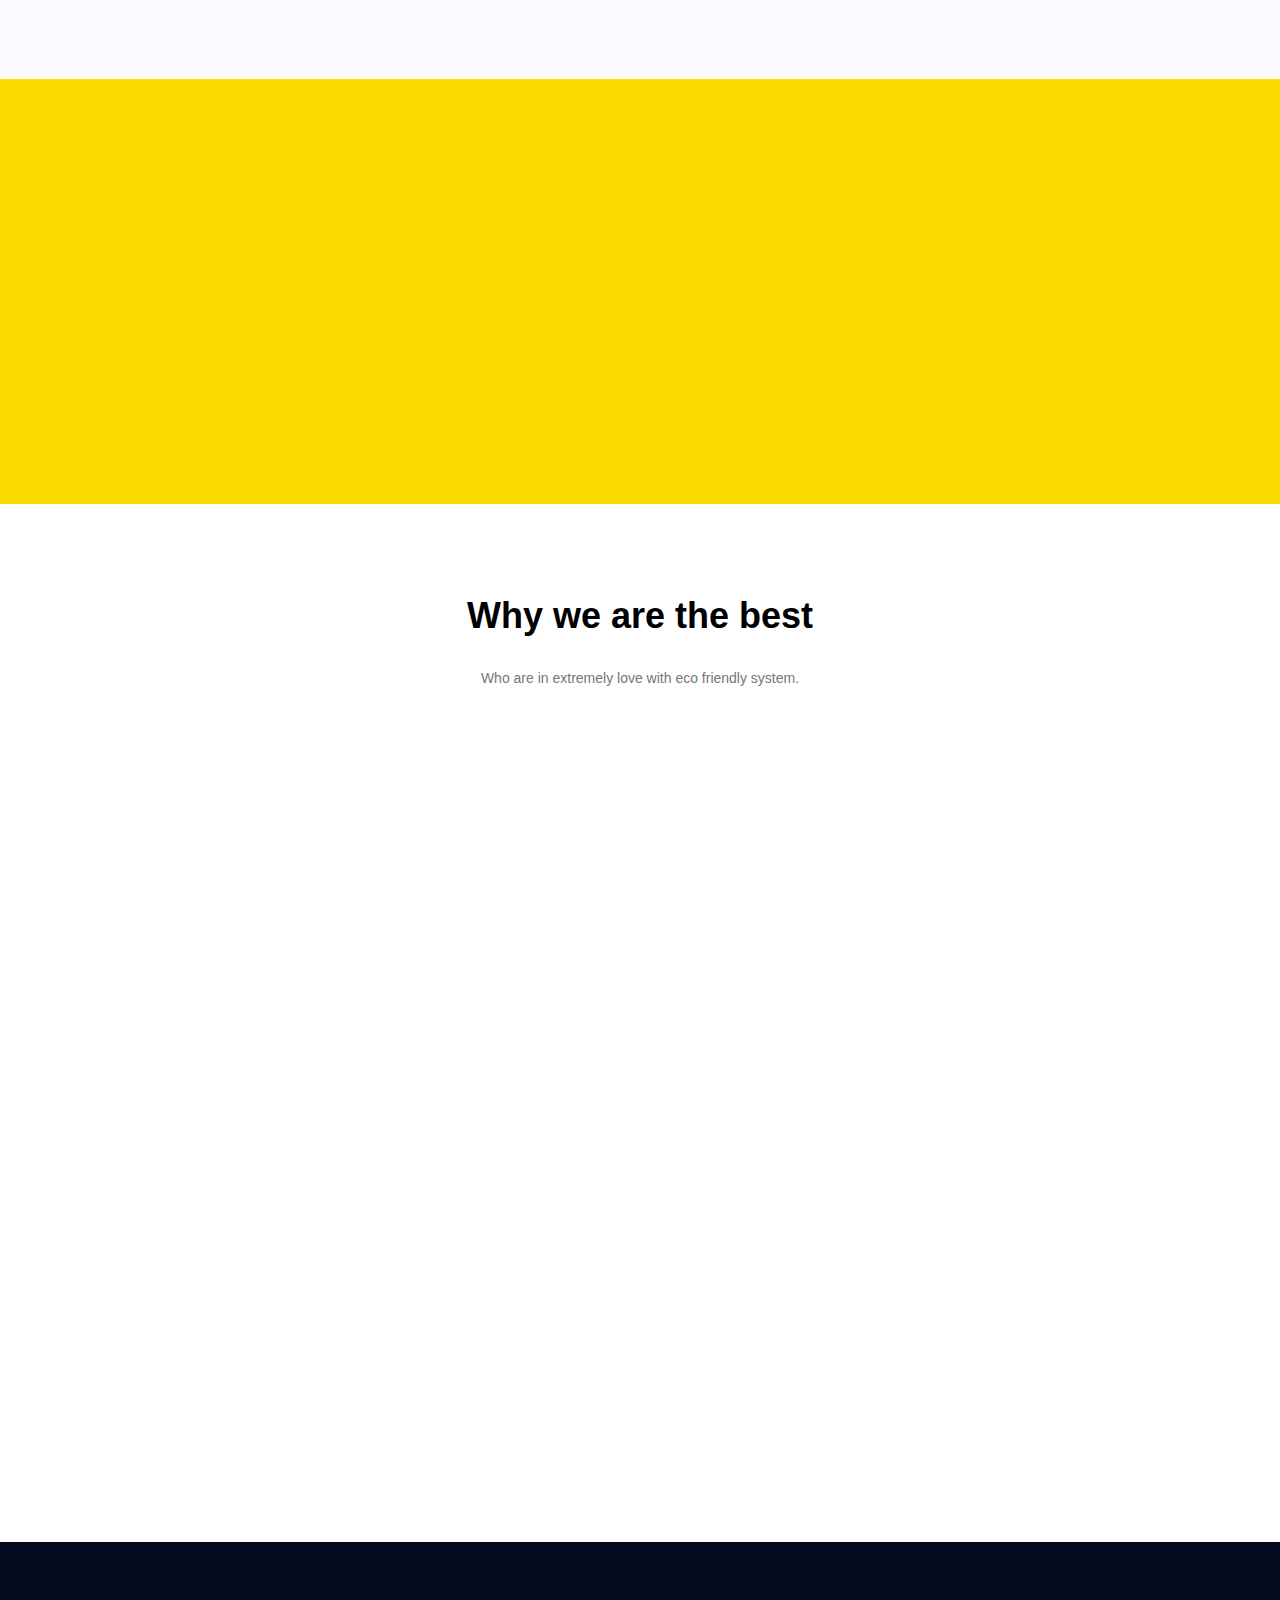
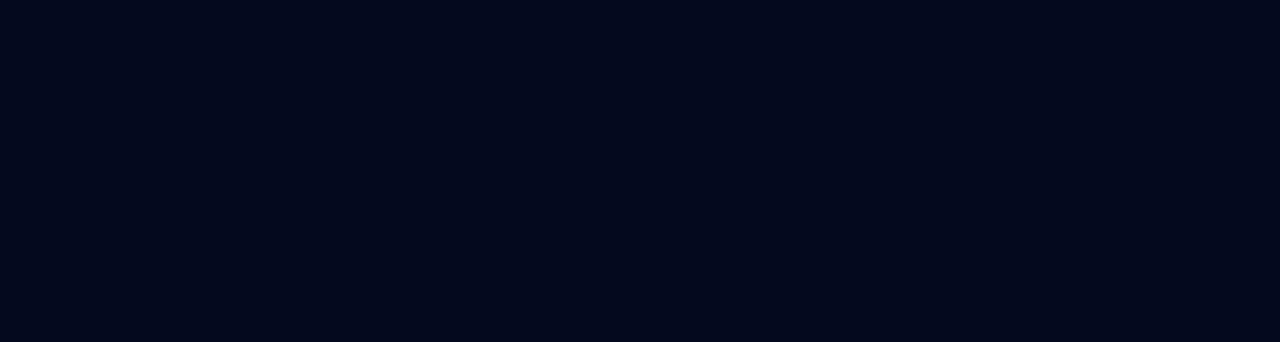
<file: gallery.html>
<!DOCTYPE html>
<html lang="en">
   <head>
        <meta charset="UTF-8">
        <title>Tasu PhotoGraphy</title>
        
         <link rel="icon" href="images/icon.png">
        <link rel="stylesheet" href="css/animate.css">
        <link rel="stylesheet" href="css/fontawesome.min.css">
        <link rel="stylesheet" href="css/slick.css">
        <link rel="stylesheet" href="css/venobox.css">
        
   
        <link rel="stylesheet" href="css/style.css">
    </head>
    <body>
        
         <!-- preloder start-->
        <div class="preloader">
            <div class="preloader-box">
            <div>W</div>
            <div>E</div>
            <div>L</div>
            <div>C</div>
            <div>O</div>
            <div>M</div>
            <div>E</div>
            </div>
        </div>
        <!-- preloder end -->
        
        
        <!--  . . . . menu part start . . . . -->
       <nav class="menu-part">
            <div class="container">
                <div class="row">
                        <div class="logo wow bounceInLeft">
                            <a href="index.html">
                            <img src="images/icon.png">
                                TASU
                            </a>
                        </div>
                        <div class="menu-list">
                            <ul>
                                <li><a class="" href="index.html">Home</a></li>
                                <li><a class="active" href="gallery.html">Gallery</a></li>
                                <li><a class="" href="services.html">Services</a></li>
                                <li><a class="" href="about.html">About</a></li>
                                 <li><a class="" href="">Blog<i class="fas drop fa-sort-down"></i></a>
                                    <ul>
                                        <li><a href="#">Blog</a></li>
                                        <li><a href="#">Blog Details</a></li>
                                    </ul>
                                </li>
                                <li><a class="" href="contact.html">Contact</a></li>
                                <li class="search">
                                   <form>
                                         <input name="search-data" class="src" type="text">
                                    <button type="submit"><i class="fa fa-search"></i></button>
                                    </form>
                                </li>
                            </ul>
                        </div>
                    </div>
            </div>
        </nav>
        <!--  . . . . menu part end . . . . . -->
        
        <!--  . . . . banner part start . . . . . . -->
        <section id="banner-slider">
            <div class="banner" style="background: url(images/banner/home-banner.jpg);"></div>
            <div class="banner" style="background: url(images/banner/banner.jpg);"></div>
            <div class="banner" style="background: url(images/banner/banner-2.jpg);"></div>
        </section>
        
         <div id="particles-js" class="particle2">
             <div class="container">
                <div class="row">
                    <div class="banner-content wow bounceInRight">
                        <h2>Gallery</h2>
                        <a href="index.html">Home &nbsp;
                        <i class="fas fa-arrow-right"></i>
                        </a>
                        
                        <a href="index.html">Gallery</a>
                    </div>
                </div>
            </div>
        </div>
        <!--  . . . . banner part end . . . . . . . -->
        
        <!--  . . . . gallery part start . . . . . . -->
        <section id="gallery-part">
            <div class="container">
                <div class="row">
                    <div class="g-head filter_menu">
                        <ul>
                        <li class="g-list g-active" data-filter="all">ALL
                        </li>
                        <li class="g-list" data-filter="1">APPROVED
                        </li>
                        <li class="g-list" data-filter="2">UNAPPROVED
                        </li>
                        <li class="g-list" data-filter="3"> UNVIEWED
                        </li>
                        </ul>
                    </div>
                </div>
                
                <div class="filter-container" style="">
                <div class="row">
                        <div data-category="2, 1" class="g-img  slideInRight filtr-item">
                        <img src="images/gallery/gallery-1.jpg"> 
                        <div class="img-hover">
                            <h3>Spreading Peace to world</h3>
                            <a data-gall="gallery" class="venobox" href="images/gallery/gallery-1.jpg">
                                <i class="fa fa-expand"></i></a>
                        </div>
                    </div>
                    <div data-category="1, 3" class="g-img  slideInLeft filtr-item">
                        <img src="images/gallery/gallery-2.jpg">
                    <div class="img-hover">
                            <h3>Spreading Peace to world</h3>
                            <a data-gall="gallery" class="venobox" href="images/gallery/gallery-2.jpg">
                                <i class="fa fa-expand"></i></a>
                        </div>
                    </div>
                    <div data-category="1,2" class="g-img  slideInRight filtr-item">
                        <img src="images/gallery/gallery-3.jpg">
                        <div class="img-hover">
                            <h3>Spreading Peace to world</h3>
                            <a data-gall="gallery" class="venobox" href="images/gallery/gallery-3.jpg">
                                <i class="fa fa-expand"></i></a>
                        </div>
                    </div>
                    <div data-category="3, 1" class="g-img  slideInLeft filtr-item">
                        <img src="images/gallery/gallery-4.jpg">
                        <div class="img-hover">
                            <h3>Spreading Peace to world</h3>
                            <a data-gall="gallery" class="venobox" href="images/gallery/gallery-4.jpg">
                                <i class="fa fa-expand"></i></a>
                        </div>
                    </div>
                    </div>
                    <div data-category="1" class="g-img  slideInLeft filtr-item">
                        <img src="images/gallery/gallery-12.jpg">
                        <div class="img-hover">
                            <h3>Spreading Peace to world</h3>
                            <a data-gall="gallery" class="venobox" href="images/gallery/gallery-12.jpg">
                                <i class="fa fa-expand"></i></a>
                        </div>
                    </div>
                    <div data-category="2" class="g-img  slideInRight filtr-item">
                        <img src="images/gallery/gallery-5.jpg">
                        <div class="img-hover">
                            <h3>Spreading Peace to world</h3>
                            <a data-gall="gallery" class="venobox" href="images/gallery/gallery-5.jpg">
                                <i class="fa fa-expand"></i></a>
                        </div>
                    </div>
                    <div data-category="2" class="g-img  slideInLeft filtr-item">
                        <img src="images/gallery/gallery-6.jpg">
                        <div class="img-hover">
                            <h3>Spreading Peace to world</h3>
                            <a data-gall="gallery" class="venobox" href="images/gallery/gallery-6.jpg">
                                <i class="fa fa-expand"></i></a>
                        </div>
                    </div>
                    <div data-category="2, 1" class="g-img  slideInRight filtr-item">
                        <img src="images/gallery/gallery-7.jpg">
                        <div class="img-hover">
                            <h3>Spreading Peace to world</h3>
                            <a data-gall="gallery" class="venobox" href="images/gallery/gallery-7.jpg">
                                <i class="fa fa-expand"></i></a>
                        </div>
                    </div>
                    <div data-category="1, 3" class="g-img  slideInRight filtr-item">
                        <img src="images/gallery/gallery-8.jpg">
                        <div class="img-hover">
                            <h3>Spreading Peace to world</h3>
                            <a data-gall="gallery" class="venobox" href="images/gallery/gallery-8.jpg">
                                <i class="fa fa-expand"></i></a>
                        </div>
                    </div>
                    <div data-category="2" class="g-img  slideInLeft filtr-item">
                        <img src="images/gallery/gallery-9.jpg">
                        <div class="img-hover">
                            <h3>Spreading Peace to world</h3>
                            <a data-gall="gallery" class="venobox" href="images/gallery/gallery-9.jpg">
                                <i class="fa fa-expand"></i></a>
                        </div>
                    </div>
                    <div data-category="3" class="g-img  slideInRight filtr-item">
                        <img src="images/gallery/gallery-10.jpg">
                        <div class="img-hover">
                            <h3>Spreading Peace to world</h3>
                            <a data-gall="gallery" class="venobox" href="images/gallery/gallery-10.jpg">
                                <i class="fa fa-expand"></i></a>
                        </div>
                    </div>
                    <div data-category="3" class="g-img  slideInLeft filtr-item">
                        <img src="images/gallery/gallery-11.jpg">
                        <div class="img-hover">
                            <h3>Spreading Peace to world</h3>
                            <a data-gall="gallery" class="venobox" href="images/gallery/gallery-11.jpg">
                                <i class="fa fa-expand"></i></a>
                        </div>
                    </div>
                    
                </div>
                
                <div class="dv-btn2">
                        <a class="btn  bounceIn" href="#">Load More Images</a>
                    </div>
            </div>
        </section>
        <!--  . . . . gallery part end . . . . . . -->
        
        <!--  . . . . feedback part start . . . . . . -->
         <section id="feedback-part">
            <div class="container">
                <div class="row">
                    <div class="f-left wow slideInRight">
                        <h1>Client’s Feedback</h1>
                        <p>Quis nostrud exercitation ullamco laboris nisi ut aliquip ex ea commodo consequat. Duis aute irure dolor in reprehenderit in voluptate velit esse.</p>
                    </div>
                    <div class="f-right wow slideInLeft">
                        <div class="f-r-content">
                            <div class="fr-img">
                            <img src="images/test-1.png">
                            </div>
                            <div class="fr-txt">
                                <p>Accessories Here you can find the best computer accessory for your laptop, monitor, printer, scanner, speaker, projector, hardware.</p>
                                <h4>Mark Alviro Wiens</h4>
                                <h5>CEO at Google</h5>
                            </div>
                            
                        </div>
                    </div>
                </div>
            </div>
        </section>
        <!--  . . . . feedback part end . . . . . . . -->
        
        <!--  . . . . introduce part start . . . . . . -->
        <section id="service-part">
            <div class="container">
                <div class="row">
                    <div class="heading">
                        <h2>Why we are the best</h2>
                        <p>Who are in extremely love with eco friendly system.</p>
                    </div>
                    
                    <div class="content-items">
                        <div class="row">
                        <div class="content wow rotateInDownLeft">
                            <h3>Expert Technicians</h3>
                            <p>Usage of the Internet is becoming more common due to rapid advancement of technology and power.</p>
                        </div>
                        <div class="content wow fadeIn">
                            <h3>Professional Service</h3>
                            <p>Usage of the Internet is becoming more common due to rapid advancement of technology and power.</p>
                        </div>
                        <div class="content wow rotateInDownRight">
                            <h3>Great Support</h3>
                            <p>Usage of the Internet is becoming more common due to rapid advancement of technology and power.</p>
                        </div>
                        <div class="content wow rotateInUpLeft">
                            <h3>Technical Skills</h3>
                            <p>Usage of the Internet is becoming more common due to rapid advancement of technology and power.</p>
                        </div>
                        <div class="content wow fadeIn">
                            <h3>Highly Recomended</h3>
                            <p>Usage of the Internet is becoming more common due to rapid advancement of technology and power.</p>
                        </div>
                        <div class="content wow rotateInUpRight">
                            <h3>Positive Reviews</h3>
                            <p>Usage of the Internet is becoming more common due to rapid advancement of technology and power.</p>
                        </div>
                        </div>
                    </div>
                        <div class="dv-btn2">
                            <a class="btn wow bounceIn" href="#">Follow us on instagram</a>
                        </div>
                    <div class="insta">
                        <a class="wow slideInDown" href="#">
                            <img src="images/instagram/ins-1.jpg">
                        </a><a class="wow slideInLeft" href="#">
                            <img src="images/instagram/ins-2.jpg">
                        </a><a class="wow bounceInLeft" href="#">
                            <img src="images/instagram/ins-3.jpg">
                        </a><a class="wow bounceInRight" href="#">
                            <img src="images/instagram/ins-4.jpg">
                        </a><a class="wow slideInRight" href="#">
                            <img src="images/instagram/ins-5.jpg">
                        </a><a class="wow slideInDown" href="#">
                            <img src="images/instagram/ins-6.jpg">
                        </a>
                    </div>
                </div>
            </div>
        </section>
        <!--  . . . . introduce part end . . . . . . . -->
        
        <!--  . . . . footer part start . . . . . . -->
       <footer id="footer-part">
            <div class="container">
                <div class="row">
                    <div class="f2-left wow slideInLeft">
                        <h4>About Me</h4>
                        <p>Lorem ipsum dolor sit amet, consectetur adipisicing elit, sed do eiusmod tempor incididunt ut labore dolore</p>
                        
                        <p>Copyright ©2019 All rights reserved | This template is made with <i class="fa fa-heart"></i>  by <span>Colorlib</span></p>
                    </div>
                    <div class="f-mid wow bounceIn">
                        <h4>Newsletter</h4>
                        <p>Stay updated with our latest trends</p>
                        <form>
                            <div class="input-div">
                            <input type="email" name="email" placeholder="Enter email address">
                            <button type="submit" name="Email"><i class="fas fa-arrow-right"></i></button>
                        </div>
                        </form>
                    </div>
                    <div class="f2-right wow slideInRight">
                        <h4>Follow Me</h4>
                        <p>Let us be social</p>
                        <ul class="social-icon">
                            <li><a href="#"><i class="fab fa-facebook"></i></a></li>
                            <li><a href="#"><i class="fab fa-twitter"></i></a></li>
                            <li><a href="#"><i class="fab fa-dribbble"></i></a></li>
                            <li><a href="#"><i class="fab fa-behance"></i></a></li>
                        </ul>
                    </div>
                </div>
            </div>
        </footer>
        <!--  . . . . footer part end . . . . . . . -->
        
        <div class="backtop">
            <i class="fas fa-arrow-alt-circle-up"></i>
        </div>
        
        
        
        
        
        
        
        
        
        
        <!--  . . . .  part start . . . . . . -->
        <!--  . . . .  part end . . . . . . . -->
        
         <script src="js/jquery-1.12.4.min.js"></script>
        <script src="js/venobox.min.js"></script>
        <script src="js/slick.min.js"></script>
        <script src="js/wow.min.js"></script>
        <script src="js/particles.js"></script>
        <script src="js/app.js"></script>
        <script src="js/jquery.filterizr.min.js"></script>
        <script src="js/script.js"></script>
        
        
        
    </body>
</html>
</file>
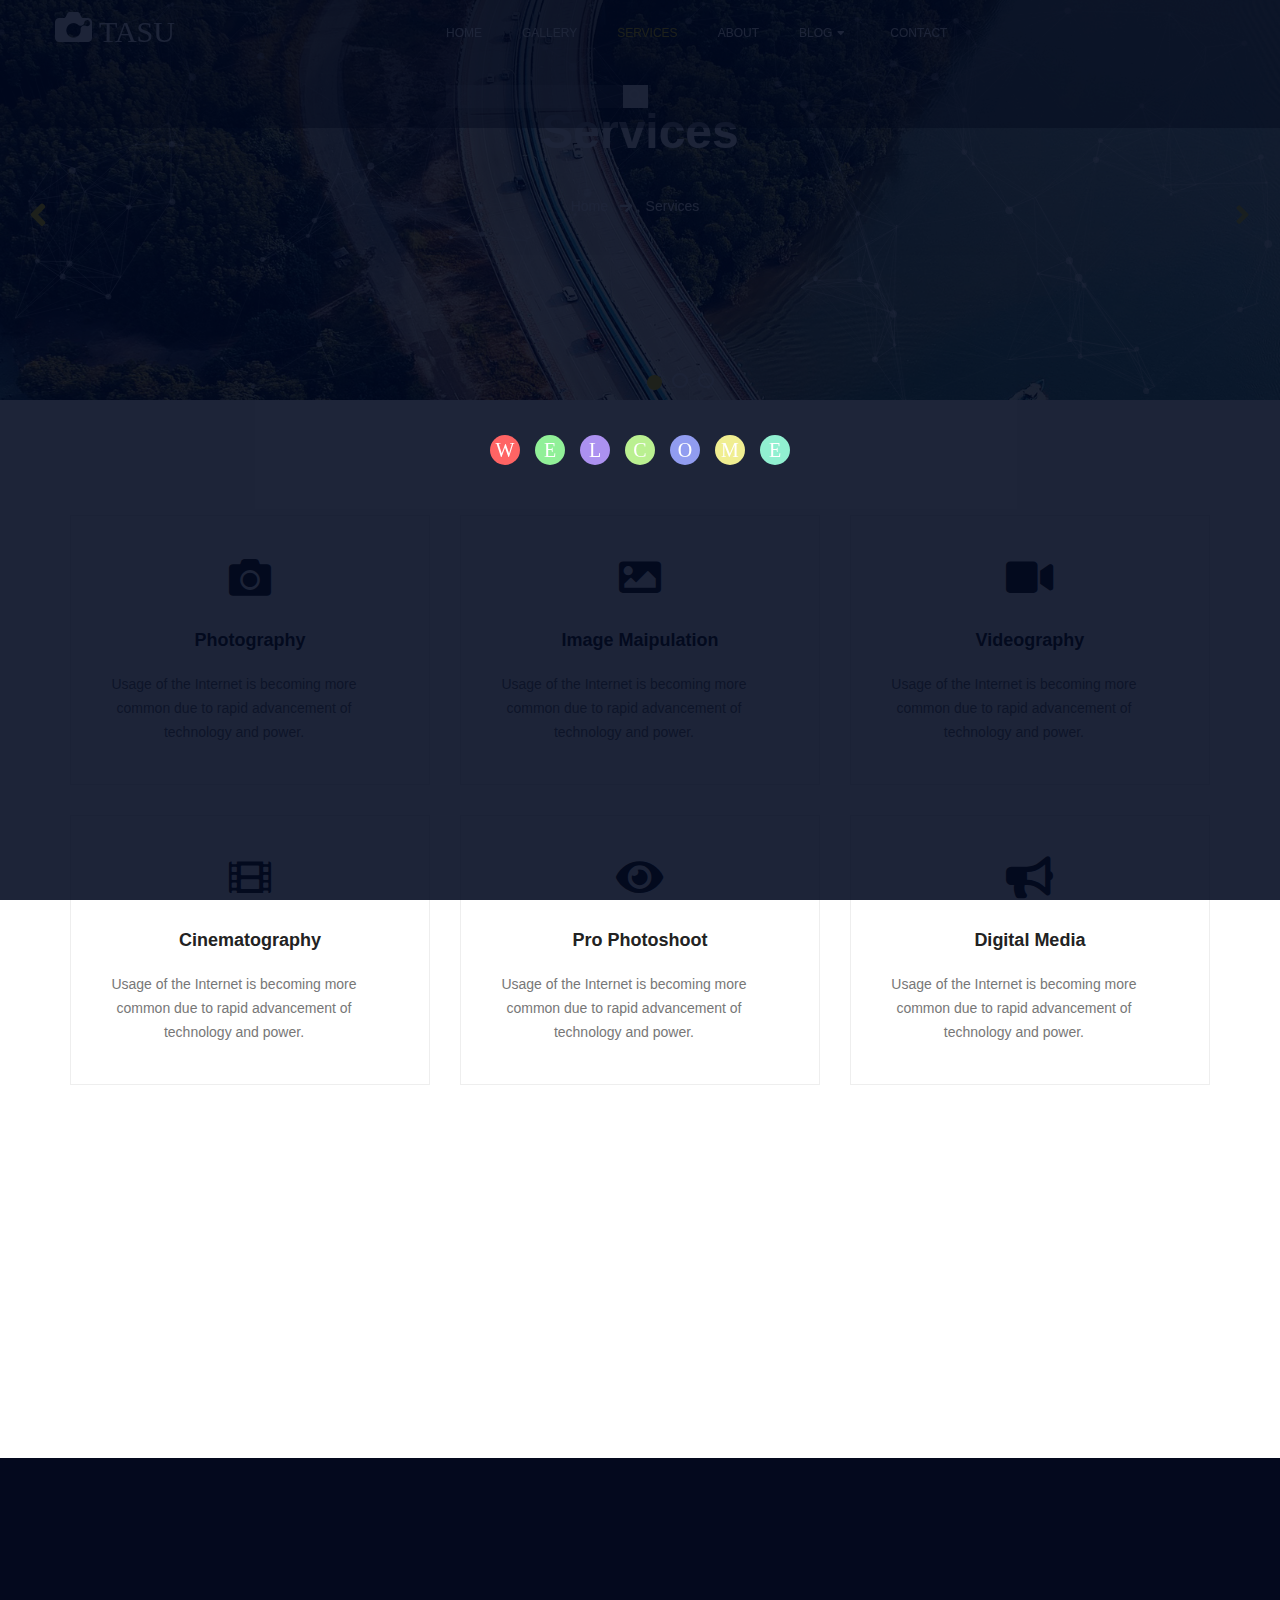
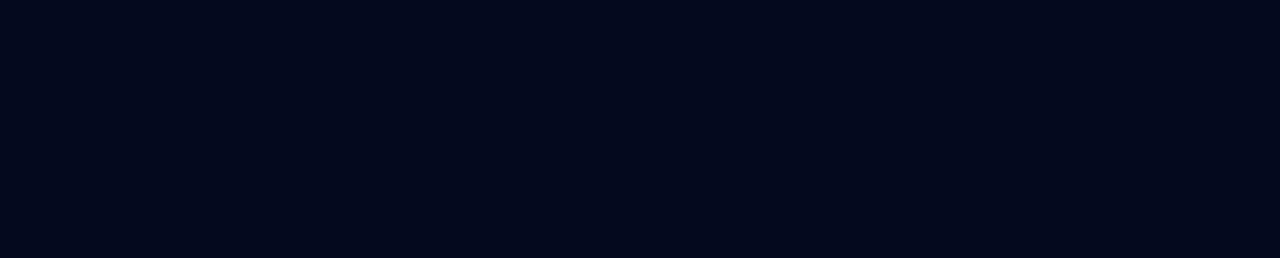
<file: services.html>
<!DOCTYPE html>
<html lang="en">
   <head>
        <meta charset="UTF-8">
        <title>Tasu PhotoGraphy</title>
        
         <link rel="icon" href="images/icon.png">
        <link rel="stylesheet" href="css/animate.css">
        <link rel="stylesheet" href="css/fontawesome.min.css">
        <link rel="stylesheet" href="css/slick.css">
        <link rel="stylesheet" href="css/venobox.css">
        
   
        <link rel="stylesheet" href="css/style.css">
    </head>
    <body>
        
         <!-- preloder start-->
        <div class="preloader">
            <div class="preloader-box">
            <div>W</div>
            <div>E</div>
            <div>L</div>
            <div>C</div>
            <div>O</div>
            <div>M</div>
            <div>E</div>
            </div>
        </div>
        <!-- preloder end -->
        <!--  . . . . menu part start . . . . -->
         <nav class="menu-part">
            <div class="container">
                <div class="row">
                        <div class="logo wow bounceInLeft">
                            <a href="index.html">
                            <img src="images/icon.png">
                                TASU
                            </a>
                        </div>
                        <div class="menu-list">
                            <ul>
                                <li><a class="" href="index.html">Home</a></li>
                                <li><a class="" href="gallery.html">Gallery</a></li>
                                <li><a class="active" href="services.html">Services</a></li>
                                <li><a class="" href="about.html">About</a></li>
                                 <li><a class="" href="">Blog<i class="fas drop fa-sort-down"></i></a>
                                    <ul>
                                        <li><a href="#">Blog</a></li>
                                        <li><a href="#">Blog Details</a></li>
                                    </ul>
                                </li>
                                <li><a class="" href="contact.html">Contact</a></li>
                                <li class="search">
                                   <form>
                                         <input name="search-data" class="src" type="text">
                                    <button type="submit"><i class="fa fa-search"></i></button>
                                    </form>
                                </li>
                            </ul>
                        </div>
                    </div>
            </div>
        </nav>
        <!--  . . . . menu part end . . . . . -->
        
        <!--  . . . . banner part start . . . . . . -->
        <section id="banner-slider">
            <div class="banner" style="background: url(images/banner/home-banner.jpg);"></div>
            <div class="banner" style="background: url(images/banner/banner.jpg);"></div>
            <div class="banner" style="background: url(images/banner/banner-2.jpg);"></div>
        </section>
        
        <div id="particles-js" class="particle2">
            <div class="container">
                <div class="row">
                    <div class="banner-content wow bounceInRight">
                        <h2>Services</h2>
                        <a href="index.html">Home &nbsp;
                        <i class="fas fa-arrow-right"></i>
                        </a>
                        
                        <a href="index.html">Services</a>
                    </div>
                </div>
            </div>
        </div>
        
        <!--  . . . . banner part end . . . . . . . -->
        
        <!--  . . . . introduce part start . . . . . . -->
        <section id="service-part">
            <div class="container">
                <div class="row">
                    <div class="content-items">
                        <div class="row">
                        <div class="content wow bounceIn">
                            <i class="fa fa-camera"></i>
                            <h3>Photography</h3>
                            <p>Usage of the Internet is becoming more common due to rapid advancement of technology and power.</p>
                        </div>
                        <div class="content wow bounceIn">
                             <i class="fa fa-image"></i>
                            <h3>Image Maipulation</h3>
                            <p>Usage of the Internet is becoming more common due to rapid advancement of technology and power.</p>
                        </div>
                        <div class="content wow bounceIn">
                             <i class="fa fa-video"></i>
                            <h3>Videography</h3>
                            <p>Usage of the Internet is becoming more common due to rapid advancement of technology and power.</p>
                        </div>
                        <div class="content wow bounceIn">
                             <i class="fa fa-film"></i>
                            <h3>Cinematography</h3>
                            <p>Usage of the Internet is becoming more common due to rapid advancement of technology and power.</p>
                        </div>
                        <div class="content wow bounceIn">
                             <i class="fa fa-eye"></i>
                            <h3>Pro Photoshoot</h3>
                            <p>Usage of the Internet is becoming more common due to rapid advancement of technology and power.</p>
                        </div>
                        <div class="content wow bounceIn">
                             <i class="fa fa-bullhorn"></i>
                            <h3>Digital Media</h3>
                            <p>Usage of the Internet is becoming more common due to rapid advancement of technology and power.</p>
                        </div>
                        </div>
                    </div>
                     
                </div>
            </div>
        </section>
        <!--  . . . . introduce part end . . . . . . . -->
        
           <!--  . . . . insta part start . . . . . . -->
       
        <div class="container">
            <div class="row">
                 <div class="dv-btn2">
                            <a class="btn wow bounceIn" href="#">Follow us on instagram</a>
                        </div>
                    <div class="insta">
                        <a class="wow slideInDown" href="#">
                            <img src="images/instagram/ins-1.jpg">
                        </a><a class="wow slideInLeft" href="#">
                            <img src="images/instagram/ins-2.jpg">
                        </a><a class="wow bounceInLeft" href="#">
                            <img src="images/instagram/ins-3.jpg">
                        </a><a class="wow bounceInRight" href="#">
                            <img src="images/instagram/ins-4.jpg">
                        </a><a class="wow slideInRight" href="#">
                            <img src="images/instagram/ins-5.jpg">
                        </a><a class="wow slideInDown" href="#">
                            <img src="images/instagram/ins-6.jpg">
                        </a>
                    </div>
            </div>
        </div>
         <!--  . . . . insta part end . . . . . . . -->
        
        <!--  . . . . footer part start . . . . . . -->
        <footer id="footer-part">
            <div class="container">
                <div class="row">
                    <div class="f2-left wow slideInLeft">
                        <h4>About Me</h4>
                        <p>Lorem ipsum dolor sit amet, consectetur adipisicing elit, sed do eiusmod tempor incididunt ut labore dolore</p>
                        
                        <p>Copyright ©2019 All rights reserved | This template is made with <i class="fa fa-heart"></i>  by <span>Colorlib</span></p>
                    </div>
                    <div class="f-mid wow bounceIn">
                        <h4>Newsletter</h4>
                        <p>Stay updated with our latest trends</p>
                        <form>
                            <div class="input-div">
                            <input type="email" name="email" placeholder="Enter email address">
                            <button type="submit" name="Email"><i class="fas fa-arrow-right"></i></button>
                        </div>
                        </form>
                    </div>
                    <div class="f2-right wow slideInRight">
                        <h4>Follow Me</h4>
                        <p>Let us be social</p>
                        <ul class="social-icon">
                            <li><a href="#"><i class="fab fa-facebook"></i></a></li>
                            <li><a href="#"><i class="fab fa-twitter"></i></a></li>
                            <li><a href="#"><i class="fab fa-dribbble"></i></a></li>
                            <li><a href="#"><i class="fab fa-behance"></i></a></li>
                        </ul>
                    </div>
                </div>
            </div>
        </footer>
        <!--  . . . . footer part end . . . . . . . -->
        
        <div class="backtop">
            <i class="fas fa-arrow-alt-circle-up"></i>
        </div>
        
        
        
        
        
        
        
        
        
        
        <!--  . . . .  part start . . . . . . -->
        <!--  . . . .  part end . . . . . . . -->
        
         <script src="js/jquery-1.12.4.min.js"></script>
        <script src="js/venobox.min.js"></script>
        <script src="js/slick.min.js"></script>
        <script src="js/wow.min.js"></script>
        <script src="js/particles.js"></script>
        <script src="js/app.js"></script>
        <script src="js/jquery.filterizr.min.js"></script>
        <script src="js/script.js"></script>
        
        
        
    </body>
</html>
</file>
<file: css/venobox.css>
/* ------ venobox.css --------*/
.vbox-overlay *, .vbox-overlay *:before, .vbox-overlay *:after{
    -webkit-backface-visibility: hidden;
    -webkit-box-sizing:border-box;
    -moz-box-sizing:border-box;
    box-sizing:border-box;
}
.vbox-overlay * { 
    -webkit-backface-visibility: visible;
    backface-visibility: visible;
}
.vbox-overlay{
    display: -webkit-flex;
    display: flex;
    -webkit-flex-direction: column;
    flex-direction: column;
    -webkit-justify-content: center;
    justify-content: center;
    -webkit-align-items: center;
    align-items: center;
    position: fixed;
    left: 0;
    top: 0;
    bottom: 0;
    right: 0;
    z-index: 1040;
    -webkit-transform:translateZ(1000px);
    transform: translateZ(1000px);
    transform-style: preserve-3d;
}

/* ----- navigation ----- */
.vbox-title{
    width: 100%;
    height: 40px;
    float: left;
    text-align: center;
    line-height: 28px;
    font-size: 12px;
    padding: 6px 40px;
    overflow: hidden;
    position: fixed;
    display: none;
    left: 0;
    z-index: 1050;
}
.vbox-close{
    cursor: pointer;
    position: fixed;
    top: -1px;
    right: 0;
    width: 50px;
    height: 40px;
    padding: 6px;
    display: block;
    background-position:10px center;
    overflow: hidden;
    font-size: 24px;
    line-height: 1;
    text-align: center;
    z-index: 1050;
}
.vbox-num{
    cursor: pointer;
    position: fixed;
    left: 0;
    height: 40px;
    display: block;
    overflow: hidden;
    line-height: 28px;
    font-size: 12px;
    padding: 6px 10px;
    display: none;
    z-index: 1050;
}
/* ----- navigation ARROWS ----- */
.vbox-next, .vbox-prev{
    position: fixed;
    top: 50%;
    margin-top: -15px;
    overflow: hidden;
    cursor: pointer;
    display: block;
    width: 45px;
    height: 45px;
    z-index: 1050;
}
.vbox-next span, .vbox-prev span{
    position: relative;
    width: 20px;
    height: 20px;
    border: 2px solid transparent;
    border-top-color: #fcdc00;
    border-right-color: #fcdc00;
    text-indent: -100px;
    position: absolute;
    top: 8px;
    display: block;
}
.vbox-prev{
    left: 15px;
}
.vbox-next{
    right: 15px;
}
.vbox-prev span{
    left: 10px;
    -ms-transform: rotate(-135deg);
    -webkit-transform: rotate(-135deg);
    transform: rotate(-135deg);
}
.vbox-next span{
    -ms-transform: rotate(45deg);
    -webkit-transform: rotate(45deg);
    transform: rotate(45deg);
    right: 10px;
}
/* ------- inline window ------ */
.vbox-inline{
    width: 420px;
    height: 315px;
    height: 70vh;
    padding: 10px;
    background: #fff;
    margin: 0 auto;
    overflow: auto;
    text-align: left;
}
/* ------- Video & iFrames window ------ */
.venoframe{
    max-width: 100%;
    width: 100%;
    border: none;
    width: 100%;
    height: 260px;
    height: 70vh;
}
.venoframe.vbvid{
    height: 260px;
}
@media (min-width: 768px) {
    .venoframe, .vbox-inline{
        width: 90%;
        height: 360px;
        height: 70vh;
    }
    .venoframe.vbvid{
        width: 640px;
        height: 360px;
    }
}
@media (min-width: 992px) {
    .venoframe, .vbox-inline{
        max-width: 1200px;
        width: 80%;
        height: 540px;
        height: 70vh;
    }
    .venoframe.vbvid{
        width: 960px;
        height: 540px;
    }
}
/* 
Please do NOT edit this part! 
or at least read this note: http://i.imgur.com/7C0ws9e.gif
*/
.vbox-open{
    overflow: hidden;
}
.vbox-container{
    position: absolute;
    left: 0;
    right: 0;
    top: 0;
    bottom: 0;
    overflow-x: hidden;
    overflow-y: scroll;
    overflow-scrolling: touch;
    -webkit-overflow-scrolling: touch;
    z-index: 20;
    max-height: 100%;

}

.vbox-content{
    text-align: center;
    float: left;
    width: 100%;
    position: relative;
    overflow: hidden;
    padding: 20px 10px;
}
.vbox-container img{
    max-width: 100%;
    height: auto;
}
.vbox-figlio{
    box-shadow: 0 0 12px rgba(0,0,0,0.19), 0 6px 6px rgba(0,0,0,0.23);
    max-width: 100%;
    width: 500px;
    text-align: initial;
}
img.vbox-figlio{
    -webkit-user-select: none;
-khtml-user-select: none;
-moz-user-select: none;
-o-user-select: none;
user-select: none;
}
.vbox-content.swipe-left{
    margin-left: -200px !important;
}
.vbox-content.swipe-right{
    margin-left: 200px !important;
}
.vbox-animated{
    webkit-transition: margin 300ms ease-out;
    transition: margin 300ms ease-out;
}

/* ---------- preloader ----------
 * SPINKIT 
 * http://tobiasahlin.com/spinkit/
-------------------------------- */
.sk-double-bounce,.sk-rotating-plane{width:40px;height:40px;margin:40px auto}.sk-rotating-plane{background-color:#333;-webkit-animation:sk-rotatePlane 1.2s infinite ease-in-out;animation:sk-rotatePlane 1.2s infinite ease-in-out}@-webkit-keyframes sk-rotatePlane{0%{-webkit-transform:perspective(120px) rotateX(0) rotateY(0);transform:perspective(120px) rotateX(0) rotateY(0)}50%{-webkit-transform:perspective(120px) rotateX(-180.1deg) rotateY(0);transform:perspective(120px) rotateX(-180.1deg) rotateY(0)}100%{-webkit-transform:perspective(120px) rotateX(-180deg) rotateY(-179.9deg);transform:perspective(120px) rotateX(-180deg) rotateY(-179.9deg)}}@keyframes sk-rotatePlane{0%{-webkit-transform:perspective(120px) rotateX(0) rotateY(0);transform:perspective(120px) rotateX(0) rotateY(0)}50%{-webkit-transform:perspective(120px) rotateX(-180.1deg) rotateY(0);transform:perspective(120px) rotateX(-180.1deg) rotateY(0)}100%{-webkit-transform:perspective(120px) rotateX(-180deg) rotateY(-179.9deg);transform:perspective(120px) rotateX(-180deg) rotateY(-179.9deg)}}.sk-double-bounce{position:relative}.sk-double-bounce .sk-child{width:100%;height:100%;border-radius:50%;background-color:#333;opacity:.6;position:absolute;top:0;left:0;-webkit-animation:sk-doubleBounce 2s infinite ease-in-out;animation:sk-doubleBounce 2s infinite ease-in-out}.sk-chasing-dots .sk-child,.sk-spinner-pulse,.sk-three-bounce .sk-child{background-color:#333;border-radius:100%}.sk-double-bounce .sk-double-bounce2{-webkit-animation-delay:-1s;animation-delay:-1s}@-webkit-keyframes sk-doubleBounce{0%,100%{-webkit-transform:scale(0);transform:scale(0)}50%{-webkit-transform:scale(1);transform:scale(1)}}@keyframes sk-doubleBounce{0%,100%{-webkit-transform:scale(0);transform:scale(0)}50%{-webkit-transform:scale(1);transform:scale(1)}}.sk-wave{margin:40px auto;width:50px;height:40px;text-align:center;font-size:10px}.sk-wave .sk-rect{background-color:#333;height:100%;width:6px;display:inline-block;-webkit-animation:sk-waveStretchDelay 1.2s infinite ease-in-out;animation:sk-waveStretchDelay 1.2s infinite ease-in-out}.sk-wave .sk-rect1{-webkit-animation-delay:-1.2s;animation-delay:-1.2s}.sk-wave .sk-rect2{-webkit-animation-delay:-1.1s;animation-delay:-1.1s}.sk-wave .sk-rect3{-webkit-animation-delay:-1s;animation-delay:-1s}.sk-wave .sk-rect4{-webkit-animation-delay:-.9s;animation-delay:-.9s}.sk-wave .sk-rect5{-webkit-animation-delay:-.8s;animation-delay:-.8s}@-webkit-keyframes sk-waveStretchDelay{0%,100%,40%{-webkit-transform:scaleY(.4);transform:scaleY(.4)}20%{-webkit-transform:scaleY(1);transform:scaleY(1)}}@keyframes sk-waveStretchDelay{0%,100%,40%{-webkit-transform:scaleY(.4);transform:scaleY(.4)}20%{-webkit-transform:scaleY(1);transform:scaleY(1)}}.sk-wandering-cubes{margin:40px auto;width:40px;height:40px;position:relative}.sk-wandering-cubes .sk-cube{background-color:#333;width:10px;height:10px;position:absolute;top:0;left:0;-webkit-animation:sk-wanderingCube 1.8s ease-in-out -1.8s infinite both;animation:sk-wanderingCube 1.8s ease-in-out -1.8s infinite both}.sk-chasing-dots,.sk-spinner-pulse{width:40px;height:40px;margin:40px auto}.sk-wandering-cubes .sk-cube2{-webkit-animation-delay:-.9s;animation-delay:-.9s}@-webkit-keyframes sk-wanderingCube{0%{-webkit-transform:rotate(0);transform:rotate(0)}25%{-webkit-transform:translateX(30px) rotate(-90deg) scale(.5);transform:translateX(30px) rotate(-90deg) scale(.5)}50%{-webkit-transform:translateX(30px) translateY(30px) rotate(-179deg);transform:translateX(30px) translateY(30px) rotate(-179deg)}50.1%{-webkit-transform:translateX(30px) translateY(30px) rotate(-180deg);transform:translateX(30px) translateY(30px) rotate(-180deg)}75%{-webkit-transform:translateX(0) translateY(30px) rotate(-270deg) scale(.5);transform:translateX(0) translateY(30px) rotate(-270deg) scale(.5)}100%{-webkit-transform:rotate(-360deg);transform:rotate(-360deg)}}@keyframes sk-wanderingCube{0%{-webkit-transform:rotate(0);transform:rotate(0)}25%{-webkit-transform:translateX(30px) rotate(-90deg) scale(.5);transform:translateX(30px) rotate(-90deg) scale(.5)}50%{-webkit-transform:translateX(30px) translateY(30px) rotate(-179deg);transform:translateX(30px) translateY(30px) rotate(-179deg)}50.1%{-webkit-transform:translateX(30px) translateY(30px) rotate(-180deg);transform:translateX(30px) translateY(30px) rotate(-180deg)}75%{-webkit-transform:translateX(0) translateY(30px) rotate(-270deg) scale(.5);transform:translateX(0) translateY(30px) rotate(-270deg) scale(.5)}100%{-webkit-transform:rotate(-360deg);transform:rotate(-360deg)}}.sk-spinner-pulse{-webkit-animation:sk-pulseScaleOut 1s infinite ease-in-out;animation:sk-pulseScaleOut 1s infinite ease-in-out}@-webkit-keyframes sk-pulseScaleOut{0%{-webkit-transform:scale(0);transform:scale(0)}100%{-webkit-transform:scale(1);transform:scale(1);opacity:0}}@keyframes sk-pulseScaleOut{0%{-webkit-transform:scale(0);transform:scale(0)}100%{-webkit-transform:scale(1);transform:scale(1);opacity:0}}.sk-chasing-dots{position:relative;text-align:center;-webkit-animation:sk-chasingDotsRotate 2s infinite linear;animation:sk-chasingDotsRotate 2s infinite linear}.sk-chasing-dots .sk-child{width:60%;height:60%;display:inline-block;position:absolute;top:0;-webkit-animation:sk-chasingDotsBounce 2s infinite ease-in-out;animation:sk-chasingDotsBounce 2s infinite ease-in-out}.sk-chasing-dots .sk-dot2{top:auto;bottom:0;-webkit-animation-delay:-1s;animation-delay:-1s}@-webkit-keyframes sk-chasingDotsRotate{100%{-webkit-transform:rotate(360deg);transform:rotate(360deg)}}@keyframes sk-chasingDotsRotate{100%{-webkit-transform:rotate(360deg);transform:rotate(360deg)}}@-webkit-keyframes sk-chasingDotsBounce{0%,100%{-webkit-transform:scale(0);transform:scale(0)}50%{-webkit-transform:scale(1);transform:scale(1)}}@keyframes sk-chasingDotsBounce{0%,100%{-webkit-transform:scale(0);transform:scale(0)}50%{-webkit-transform:scale(1);transform:scale(1)}}.sk-three-bounce{margin:40px auto;width:80px;text-align:center}.sk-three-bounce .sk-child{width:20px;height:20px;display:inline-block;-webkit-animation:sk-three-bounce 1.4s ease-in-out 0s infinite both;animation:sk-three-bounce 1.4s ease-in-out 0s infinite both}.sk-circle .sk-child:before,.sk-fading-circle .sk-circle:before{display:block;border-radius:100%;content:'';background-color:#333}.sk-three-bounce .sk-bounce1{-webkit-animation-delay:-.32s;animation-delay:-.32s}.sk-three-bounce .sk-bounce2{-webkit-animation-delay:-.16s;animation-delay:-.16s}@-webkit-keyframes sk-three-bounce{0%,100%,80%{-webkit-transform:scale(0);transform:scale(0)}40%{-webkit-transform:scale(1);transform:scale(1)}}@keyframes sk-three-bounce{0%,100%,80%{-webkit-transform:scale(0);transform:scale(0)}40%{-webkit-transform:scale(1);transform:scale(1)}}.sk-circle{margin:40px auto;width:40px;height:40px;position:relative}.sk-circle .sk-child{width:100%;height:100%;position:absolute;left:0;top:0}.sk-circle .sk-child:before{margin:0 auto;width:15%;height:15%;-webkit-animation:sk-circleBounceDelay 1.2s infinite ease-in-out both;animation:sk-circleBounceDelay 1.2s infinite ease-in-out both}.sk-circle .sk-circle2{-webkit-transform:rotate(30deg);-ms-transform:rotate(30deg);transform:rotate(30deg)}.sk-circle .sk-circle3{-webkit-transform:rotate(60deg);-ms-transform:rotate(60deg);transform:rotate(60deg)}.sk-circle .sk-circle4{-webkit-transform:rotate(90deg);-ms-transform:rotate(90deg);transform:rotate(90deg)}.sk-circle .sk-circle5{-webkit-transform:rotate(120deg);-ms-transform:rotate(120deg);transform:rotate(120deg)}.sk-circle .sk-circle6{-webkit-transform:rotate(150deg);-ms-transform:rotate(150deg);transform:rotate(150deg)}.sk-circle .sk-circle7{-webkit-transform:rotate(180deg);-ms-transform:rotate(180deg);transform:rotate(180deg)}.sk-circle .sk-circle8{-webkit-transform:rotate(210deg);-ms-transform:rotate(210deg);transform:rotate(210deg)}.sk-circle .sk-circle9{-webkit-transform:rotate(240deg);-ms-transform:rotate(240deg);transform:rotate(240deg)}.sk-circle .sk-circle10{-webkit-transform:rotate(270deg);-ms-transform:rotate(270deg);transform:rotate(270deg)}.sk-circle .sk-circle11{-webkit-transform:rotate(300deg);-ms-transform:rotate(300deg);transform:rotate(300deg)}.sk-circle .sk-circle12{-webkit-transform:rotate(330deg);-ms-transform:rotate(330deg);transform:rotate(330deg)}.sk-circle .sk-circle2:before{-webkit-animation-delay:-1.1s;animation-delay:-1.1s}.sk-circle .sk-circle3:before{-webkit-animation-delay:-1s;animation-delay:-1s}.sk-circle .sk-circle4:before{-webkit-animation-delay:-.9s;animation-delay:-.9s}.sk-circle .sk-circle5:before{-webkit-animation-delay:-.8s;animation-delay:-.8s}.sk-circle .sk-circle6:before{-webkit-animation-delay:-.7s;animation-delay:-.7s}.sk-circle .sk-circle7:before{-webkit-animation-delay:-.6s;animation-delay:-.6s}.sk-circle .sk-circle8:before{-webkit-animation-delay:-.5s;animation-delay:-.5s}.sk-circle .sk-circle9:before{-webkit-animation-delay:-.4s;animation-delay:-.4s}.sk-circle .sk-circle10:before{-webkit-animation-delay:-.3s;animation-delay:-.3s}.sk-circle .sk-circle11:before{-webkit-animation-delay:-.2s;animation-delay:-.2s}.sk-circle .sk-circle12:before{-webkit-animation-delay:-.1s;animation-delay:-.1s}@-webkit-keyframes sk-circleBounceDelay{0%,100%,80%{-webkit-transform:scale(0);transform:scale(0)}40%{-webkit-transform:scale(1);transform:scale(1)}}@keyframes sk-circleBounceDelay{0%,100%,80%{-webkit-transform:scale(0);transform:scale(0)}40%{-webkit-transform:scale(1);transform:scale(1)}}.sk-cube-grid{width:40px;height:40px;margin:40px auto}.sk-cube-grid .sk-cube{width:33.33%;height:33.33%;background-color:#333;float:left;-webkit-animation:sk-cubeGridScaleDelay 1.3s infinite ease-in-out;animation:sk-cubeGridScaleDelay 1.3s infinite ease-in-out}.sk-cube-grid .sk-cube1{-webkit-animation-delay:.2s;animation-delay:.2s}.sk-cube-grid .sk-cube2{-webkit-animation-delay:.3s;animation-delay:.3s}.sk-cube-grid .sk-cube3{-webkit-animation-delay:.4s;animation-delay:.4s}.sk-cube-grid .sk-cube4{-webkit-animation-delay:.1s;animation-delay:.1s}.sk-cube-grid .sk-cube5{-webkit-animation-delay:.2s;animation-delay:.2s}.sk-cube-grid .sk-cube6{-webkit-animation-delay:.3s;animation-delay:.3s}.sk-cube-grid .sk-cube7{-webkit-animation-delay:0ms;animation-delay:0ms}.sk-cube-grid .sk-cube8{-webkit-animation-delay:.1s;animation-delay:.1s}.sk-cube-grid .sk-cube9{-webkit-animation-delay:.2s;animation-delay:.2s}@-webkit-keyframes sk-cubeGridScaleDelay{0%,100%,70%{-webkit-transform:scale3D(1,1,1);transform:scale3D(1,1,1)}35%{-webkit-transform:scale3D(0,0,1);transform:scale3D(0,0,1)}}@keyframes sk-cubeGridScaleDelay{0%,100%,70%{-webkit-transform:scale3D(1,1,1);transform:scale3D(1,1,1)}35%{-webkit-transform:scale3D(0,0,1);transform:scale3D(0,0,1)}}.sk-fading-circle{margin:40px auto;width:40px;height:40px;position:relative}.sk-fading-circle .sk-circle{width:100%;height:100%;position:absolute;left:0;top:0}.sk-fading-circle .sk-circle:before{margin:0 auto;width:15%;height:15%;-webkit-animation:sk-circleFadeDelay 1.2s infinite ease-in-out both;animation:sk-circleFadeDelay 1.2s infinite ease-in-out both}.sk-fading-circle .sk-circle2{-webkit-transform:rotate(30deg);-ms-transform:rotate(30deg);transform:rotate(30deg)}.sk-fading-circle .sk-circle3{-webkit-transform:rotate(60deg);-ms-transform:rotate(60deg);transform:rotate(60deg)}.sk-fading-circle .sk-circle4{-webkit-transform:rotate(90deg);-ms-transform:rotate(90deg);transform:rotate(90deg)}.sk-fading-circle .sk-circle5{-webkit-transform:rotate(120deg);-ms-transform:rotate(120deg);transform:rotate(120deg)}.sk-fading-circle .sk-circle6{-webkit-transform:rotate(150deg);-ms-transform:rotate(150deg);transform:rotate(150deg)}.sk-fading-circle .sk-circle7{-webkit-transform:rotate(180deg);-ms-transform:rotate(180deg);transform:rotate(180deg)}.sk-fading-circle .sk-circle8{-webkit-transform:rotate(210deg);-ms-transform:rotate(210deg);transform:rotate(210deg)}.sk-fading-circle .sk-circle9{-webkit-transform:rotate(240deg);-ms-transform:rotate(240deg);transform:rotate(240deg)}.sk-fading-circle .sk-circle10{-webkit-transform:rotate(270deg);-ms-transform:rotate(270deg);transform:rotate(270deg)}.sk-fading-circle .sk-circle11{-webkit-transform:rotate(300deg);-ms-transform:rotate(300deg);transform:rotate(300deg)}.sk-fading-circle .sk-circle12{-webkit-transform:rotate(330deg);-ms-transform:rotate(330deg);transform:rotate(330deg)}.sk-fading-circle .sk-circle2:before{-webkit-animation-delay:-1.1s;animation-delay:-1.1s}.sk-fading-circle .sk-circle3:before{-webkit-animation-delay:-1s;animation-delay:-1s}.sk-fading-circle .sk-circle4:before{-webkit-animation-delay:-.9s;animation-delay:-.9s}.sk-fading-circle .sk-circle5:before{-webkit-animation-delay:-.8s;animation-delay:-.8s}.sk-fading-circle .sk-circle6:before{-webkit-animation-delay:-.7s;animation-delay:-.7s}.sk-fading-circle .sk-circle7:before{-webkit-animation-delay:-.6s;animation-delay:-.6s}.sk-fading-circle .sk-circle8:before{-webkit-animation-delay:-.5s;animation-delay:-.5s}.sk-fading-circle .sk-circle9:before{-webkit-animation-delay:-.4s;animation-delay:-.4s}.sk-fading-circle .sk-circle10:before{-webkit-animation-delay:-.3s;animation-delay:-.3s}.sk-fading-circle .sk-circle11:before{-webkit-animation-delay:-.2s;animation-delay:-.2s}.sk-fading-circle .sk-circle12:before{-webkit-animation-delay:-.1s;animation-delay:-.1s}@-webkit-keyframes sk-circleFadeDelay{0%,100%,39%{opacity:0}40%{opacity:1}}@keyframes sk-circleFadeDelay{0%,100%,39%{opacity:0}40%{opacity:1}}.sk-folding-cube{margin:40px auto;width:40px;height:40px;position:relative;-webkit-transform:rotateZ(45deg);transform:rotateZ(45deg)}.sk-folding-cube .sk-cube{float:left;width:50%;height:50%;position:relative;-webkit-transform:scale(1.1);-ms-transform:scale(1.1);transform:scale(1.1)}.sk-folding-cube .sk-cube:before{content:'';position:absolute;top:0;left:0;width:100%;height:100%;background-color:#333;-webkit-animation:sk-foldCubeAngle 2.4s infinite linear both;animation:sk-foldCubeAngle 2.4s infinite linear both;-webkit-transform-origin:100% 100%;-ms-transform-origin:100% 100%;transform-origin:100% 100%}.sk-folding-cube .sk-cube2{-webkit-transform:scale(1.1) rotateZ(90deg);transform:scale(1.1) rotateZ(90deg)}.sk-folding-cube .sk-cube3{-webkit-transform:scale(1.1) rotateZ(180deg);transform:scale(1.1) rotateZ(180deg)}.sk-folding-cube .sk-cube4{-webkit-transform:scale(1.1) rotateZ(270deg);transform:scale(1.1) rotateZ(270deg)}.sk-folding-cube .sk-cube2:before{-webkit-animation-delay:.3s;animation-delay:.3s}.sk-folding-cube .sk-cube3:before{-webkit-animation-delay:.6s;animation-delay:.6s}.sk-folding-cube .sk-cube4:before{-webkit-animation-delay:.9s;animation-delay:.9s}@-webkit-keyframes sk-foldCubeAngle{0%,10%{-webkit-transform:perspective(140px) rotateX(-180deg);transform:perspective(140px) rotateX(-180deg);opacity:0}25%,75%{-webkit-transform:perspective(140px) rotateX(0);transform:perspective(140px) rotateX(0);opacity:1}100%,90%{-webkit-transform:perspective(140px) rotateY(180deg);transform:perspective(140px) rotateY(180deg);opacity:0}}@keyframes sk-foldCubeAngle{0%,10%{-webkit-transform:perspective(140px) rotateX(-180deg);transform:perspective(140px) rotateX(-180deg);opacity:0}25%,75%{-webkit-transform:perspective(140px) rotateX(0);transform:perspective(140px) rotateX(0);opacity:1}100%,90%{-webkit-transform:perspective(140px) rotateY(180deg);transform:perspective(140px) rotateY(180deg);opacity:0}}
</file>
<file: css/style.css>
*{
    margin: 0;
    border: 0;
    outline: 0;
}
/* defult css */
.container{
    width: 1170px;
    margin: auto;
}
.row{
    display: flex;
    flex-wrap:wrap; 
}

a{
    text-decoration: none;
}
ul{
    list-style-type: none;
}
body{
    line-height: 24px;
    font-size: 14px;
    font-family: "Poppins", sans-serif;
    font-weight: 300;
}
.btn{
    font-size: 16px;
    font-weight: 600;
    display: inline-block;
    color: black;
    background: #fcdc00;
    padding: 10px 25px;
    text-transform: uppercase;
    transition: 0.3s;
    -webkit-transition: 0.3s;
}
.btn:hover{
    box-shadow: 0px 10px 20px 0px rgba(0, 0, 0, 0.3);
    -webkit-box-shadow: 0px 10px 20px 0px rgba(0, 0, 0, 0.3);
    transform: scale(1.01);
    -webkit-transform: scale(1.01);
}
p{
     color: #777777;
}
.active{
    color: #fcdc00 !important;
}

/* menu part */

.menu-part{
    position: absolute;
    width: 100%;
    background: rgba(0,0,0,0.4);
    left: 0;
    top: 0;
    z-index: 99;
    transition: 0.6s;
    -webkit-transition: 0.6s;
}
.logo{
    width: 30%;
    float: left;
}
.logo a{
    margin-top: 12px;
    display: block;
    font-size: 30px;
    font-weight: 300;
    font-family: fantasy;
    color: #fff;
}
.menu-list{
    width: 70%;
    float: left;
}
.menu-list ul{
    list-style-type: none;
}
.menu-list ul>li{
    padding: 20px 0px;
    float: left;
    margin-right: 40px;
    position: relative;
}
.menu-list ul li a{
    font-size: 12px;
    font-weight: 400;
    text-transform: uppercase;
    color: #fff;
    transition: 0.3s;
    -webkit-transition: 0.3s;
}
.drop{
    padding: 5px;
    vertical-align: top;
}
.menu-list ul li > a:hover{
    color: #fcdc00;
}
.menu-list ul li ul{
    background: #fff;
    position: absolute;
    padding: 0;
    margin-top: 30px;
    opacity: 0;
    visibility: hidden;
    transition: all 0.3s;
    -webkit-transition: all 0.3s;
}
.menu-list ul li:hover ul{
    margin-top: 20px;
     opacity: 1;
    visibility: visible;
}
.menu-list ul li ul li{
    padding: 8px 40px 5px 30px;
    width: 100px;
    margin: 0;
   
}
.menu-list ul li ul li:hover{
    background: #fcdc00;
}
.menu-list ul li ul li a{
    color: #000;
    display: block;
}
.menu-list ul li ul li a:hover{
    color: #000;
}
.src{
    background: rgba(225,225,225,0.15);
    padding: 4px 0px;
    color: #fff;
}
.search form{
    display: flex;
}
.search i{
    color: #fff;
}
.menufix{
    position: fixed;
    background: rgba(0,0,0,0.95);
}

/* banner part */
banner-partt{
    position: relative;
}
.banner{
    height: 700px;
    background-position: center !important;
    background-size: cover !important;
    
}
.h-banner-content{
    text-align: center;
    width: 550px;
    height: 230px;
    background: #000;
    margin: auto;
    position: absolute;
    top: 260px;
    left: 0;
    right: 0;
    box-shadow: 0px 10px 20px 0px rgba(0, 0, 0, 0.3);
    -webkit-box-shadow: 0px 10px 20px 0px rgba(0, 0, 0, 0.3);
}
.h-banner-content h2{
    font-size: 36px;
    font-weight: 200;
    color: #fff;
    margin: 60px 0px 40px;
}
.h-banner-content p{
    color: #fff;
    max-width: 400px;
    margin: auto;
}

.h-banner-content a{
    position: absolute;
    left: 178px;
     bottom: -25px;
}

.btn-left,
.btn-right{
    font-size: 30px;
    background: transparent;
    color: #fcdc00;
    position: absolute;
    z-index: 99;
    top: 50%;
    opacity: 0.7;
    cursor: pointer;
    transition: 0.3s;
    -webkit-transition: 0.3s;
}
.btn-left,
.btn-right:hover{
    opacity: 1;
    transform: scale(1.2);
}
.btn-right{
    right: 30px;
}
.btn-left{
    left: 30px;
}

.banner_dots{
    position: absolute;
    bottom: 5px;
    width: 100%;
    text-align: center;
}
.banner_dots li{
    display: inline-block;
    margin: 0 5px;
}
.banner_dots li button{
    color: transparent;
    border-radius: 50%;
    height: 15px;
    width: 15px;
    border: 2px solid #eee;
    background: transparent;
    cursor: pointer;
    transition: 0.3s;
    -webkit-transition: 0.3s;
}
.banner_dots .slick-active button{
    background: #fcdc00;
    border: #fcdc00;
}

/* gallery part */
#gallery-part{
    background: #f9f9ff;
    padding: 80px 0px;
}
.g-head{
    background: #fff;
    margin: 50px 0px;
    border: 1px solid #ddd;
    text-align: center;
    width: 100%;
    display: -webkit-box;
}

.g-list:last-child{
    border-right: 1px solid #ddd;
}
.g-list{
    float: left;
    border-left:1px solid #ddd;
    padding: 10px 20px;
    display: block;
    color: #000;
    font-weight: 600;
    text-transform: uppercase;
    cursor: pointer;
    transition: 0.3s;
    -webkit-transition: 0.3s;
}
.g-list:hover{
    background: #fcdc00;
    color: #000 !important;
    box-shadow: 0px 10px 20px 0px rgba(0, 0, 0, 0.2);
    -webkit-box-shadow: 0px 10px 20px 0px rgba(0, 0, 0, 0.2);
}
.g-active{
    background: #fcdc00;
    color: #000 !important;
    box-shadow: 0px 10px 20px 0px rgba(0, 0, 0, 0.2);
    -webkit-box-shadow: 0px 10px 20px 0px rgba(0, 0, 0, 0.2);
}
.g-head ul{
    margin-left: 30%;
    
}

.g-img{
    width: calc(25% - 40px);
    margin: 0px 20px;
    float: left;
    position: relative;
}
.g-img img{
    width: calc(100% - 20px);
    margin: 10px;
    display: block;
}
.img-hover{
    padding: 5px;
    margin: 10px;
    position: absolute;
    font-size: 16px;
    top: 0;
    bottom: 0;
    left: 0;
    right: 0;
    padding-top: 80%;
    text-align: center;
    color: #fff;
    font-weight: 600;
    transition: 0.3s;
    -webkit-transition: 0.3s;
}
.img-hover a{
    color: #fff;
    font-size: 30px;
    opacity: 0;
    display: block;
    padding-top: 20px;
    height: 30px;
    width: 30px;
    margin: auto;
 
}
.img-hover a:hover{
    color: #fcdc00;
}
.g-img:hover .img-hover{
    top: 0;
    padding-top: 40%;
    background: rgba(0,0,0,0.3);
 
}
.g-img:hover .img-hover a{
     opacity: 1;
}
.dv-btn2{
    margin: auto;
    padding-top: 50px;
    text-align: center;
}

/* feedback part */
#feedback-part{
    background: #fcdc00;
    padding: 100px 0px;
}
.f-left{
    width: 50%;
    padding: 40px 0px;
}
.f-left h1{
    font-size: 36px;
    font-weight: 600;
    padding-bottom: 40px;
}
.f-left p{
    max-width: 380px;
    color: #000;
    
}
.f-right{
    width: 50%;
}
.f-r-content{
    height: 225px;
    width: 560px;
    background: #fff;
}
.fr-img{
    width: calc(30% - 80px);
    float: left;
    margin: 40px 30px 0px 40px;
}
.fr-txt{
    width: calc(70% - 40px);
    float: left;
    margin: 40px 0px 0px 0px;
}
.fr-txt p{
    max-width: 320px;
}
.fr-txt h4{
    color: #222222;
    font-size: 18px;
    font-weight: 600;
    padding: 12px 0px;
}
.fr-txt h5{
    color: #777777;
    font-size: 14px;
    font-weight: 400;
}

/* service part */
#service-part{
    padding: 100px 0px 0px;
}
.heading{
    width: 100%;
    text-align: center;
}
.heading h2{
    font-size: 36px;
    font-weight: 600;
}
.heading p{
    line-height: 100px;
}
.content{
    width: calc(33.33% - 112px);
    margin: 15px;
    padding: 40px;
    border: 1px solid #eee;
    text-align: center;
    transition: all 0.4s;
    -webkit-transition: all 0.4s;
}
.content h3{
    font-size: 18px;
    color: #222;
    margin-bottom: 20px;
}
.content p{
    max-width: 246px;
}
.content:hover{
    background: #fcdc00;
    color: #000;
}
.content:hover p{
    color: #000;
}
.insta{
    width: 100%;
    margin-top: 50px;
}
.insta a{
    max-width: 16.5%;
    display: block;
    float: left;
    overflow: hidden;
}
.insta a img{
    width: 100%;
    display: block;
    transition: all 0.3s;
    -webkit-transition: all 0.3s;
    
}
.insta a:hover img{
    transform: scale(1.05);
    -webkit-transform: scale(1.05);
}

/*footer part */
#footer-part{
    padding: 100px 0px;
    background: #04091e;
}
.f2-left{
    width: 40%;
}
#footer-part h4{
    font-size: 18px;
    font-weight: 700;
    color: #fff;
}
#footer-part p{
    padding-top: 40px;
    color: #777777;
    max-width: 390px;
}
.f2-left p span{
    color: #fcdc00;
    cursor: pointer;
}
.f-mid{
    width: 40%;
}
.input-div{
    width: 100%;
    height: 41px;
    background: #f9f9ff;
    margin-top: 20px;
}
.f-mid input{
    width: calc(90% - 30px);
    font-size: 14px;
    font-weight: 300;
    background: #f9f9ff;
    padding: 12px 15px;
    float: left;
    
}
.f-mid button{
    width: 10%;
    background: #fcdc00;
    padding: 13px 0px;
    cursor: pointer;
}
.f2-right{
    width: calc(20% - 25px);
    margin-left: 25px;
}
.social-icon{
    list-style-type: none;
    margin: 20px 0px 0px -40px;
}
.social-icon li{
    float: left;
    transition: all 0.3s;
    -webkit-transition: all 0.3s;
}
.social-icon li a{
    font-size: 14px;
    color: #ccc;
    margin-right: 15px;
}
.social-icon li:hover a{
    color: #fcdc00;
}

.backtop{
    position: fixed;
    right: 30px;
    bottom: 30px;
    opacity: 0.6;
    z-index: 1000;
    display: none;
}
.backtop i {
    font-size: 35px;
    color: #fcdc00;
    border: 2px solid #fff;
    border-radius: 100%;
    opacity: 0.7;
    cursor: pointer;
    transition: 0.3s;
    -webkit-transition: 0.3s;
}
.backtop:hover i {
    opacity: 1;
    transform: scale(1.2);
    -webkit-transform: scale(1.2);
}


/*  this is gallery page */
#banner-slider{
    height: 400px;
    background-position: center !important;
    background-size: cover !important;
   overflow: hidden;
    position: relative;
}
.banner-content{
    text-align: center;
    position: absolute;
    top: 30%;
    left: 0;
    right: 0;
}
.banner-content h2{
    font-size: 48px;
    font-weight: 700;
    color: #fff;
    margin-bottom: 50px;
}
.banner-content a{
    color: #fff;
    font-size: 14px;
    margin-right: 10px;
    transition: 0.3s;
    -weblit-transition: 0.3s;
}
.banner-content a:hover{
    color: #fcdc00;
}

/* this is service page */
.content i {
    color: #222222;
    font-size: 42px;
    margin-bottom: 30px;
}

/* this is contct page */
#form-part{
    padding: 100px 0px; 
}
.contact{
    width: 100%;
    margin-bottom: 20px;
    display: table;
}
.form-txt{
    width: 30%;
}
.form{
    width: 50%;
    float: left;
}
.c-icon{
    float: left;
    width: 10%;
}
.c-icon i{
    font-size: 18px;
    color: #fcdc00;
    margin-top: 14px;
    
}
.c-txt{
    float: left;
    width: 90%;
}
.c-txt h4{
    font-size: 16px;
    color: #222;
    font-weight: 300;
}
.input{
    width: 80%;
    font-size: 13px;
    color: #999;
    padding: 15px 20px;
    border: 1px solid #eee;
    margin-bottom: 15px;
}
.msg{
    height: 140px;
    resize: none;
}
.send-msg{
    margin-left: auto;
    margin-right: 40px;
    display: block;
}
.form-main{
    width: 70%;
}

/* this is about page */
#about-part{
    padding: 100px 0px 200px;
    height: 400px;
    background: url(../images/find-1.jpg);
    background-position: center;
    background-size: auto;
    background-repeat: no-repeat;
}
.about-content{
    width: 650px;
    height: 280px;
    background: #fff;
    text-align: center;
    margin: auto;
    margin-top: 20%;
     box-shadow: 0px 10px 20px 0px rgba(0, 0, 0, 0.2);
    -webkit-box-shadow: 0px 10px 20px 0px rgba(0, 0, 0, 0.2);
}
.about-content h3{
    font-size: 24px;
    line-height: 36px;
    color: #222;
    max-width: 475px;
    margin: auto;
    margin-top: 40px;
}
.about-content p{
    max-width: 480px;
    margin: auto;
    margin-top: 40px;
}




#particles-js{
    position: absolute;
    left: 0;
    right: 0;
    top: 0;
}
.particle{
    height: 700px;
}
.particle2{
    height: 400px;
}


/* preloader css */
    .preloader {
        position: fixed;
        top: 0px;
        left: 0px;
        right: 0px;
        bottom: 0px;
        background: -webkit-radial-gradient(rgba(0, 0, 0, 0) 50%, rgba(0, 0, 0, 0.8));
        background: rgba(0,8,31,0.99);
        z-index: 999;
    }

    .preloader > .preloader-box {
        position: absolute;
        width: 345px;
        height: 30px;
        top: 50%;
        left: 50%;
        margin: -15px 0 0 -150px;
        -webkit-perspective: 200px;
    }

    .preloader .preloader-box > div {
        position: relative;
        width: 30px;
        height: 30px;
        background: #CCC;
        float: left;
        text-align: center;
        line-height: 30px;
        font-family: Verdana;
        font-size: 20px;
        border-radius: 50%;
    }

    .preloader .preloader-box > div:nth-child(1) {
        background: #ff5252;
        color: #fff;
        margin-right: 15px;
        -webkit-animation: movement 600ms ease 0ms infinite alternate;
    }

    .preloader .preloader-box > div:nth-child(2) {
        background: #84ef8c;
        color: #fff;
        margin-right: 15px;
        -webkit-animation: movement 600ms ease 75ms infinite alternate;
    }

    .preloader .preloader-box > div:nth-child(3) {
        background: #a384ef;
        color: #fff;
        margin-right: 15px;
        -webkit-animation: movement 600ms ease 150ms infinite alternate;
    }

    .preloader .preloader-box > div:nth-child(4) {
        background: #b2ef84;
        color: #fff;
        margin-right: 15px;
        -webkit-animation: movement 600ms ease 225ms infinite alternate;
    }

    .preloader .preloader-box > div:nth-child(5) {
        background: #8491ef;
        color: #fff;
        margin-right: 15px;
        -webkit-animation: movement 600ms ease 300ms infinite alternate;
    }

    .preloader .preloader-box > div:nth-child(6) {
        background: #efec84;
        color: #fff;
        margin-right: 15px;
        -webkit-animation: movement 600ms ease 375ms infinite alternate;
    }

    .preloader .preloader-box > div:nth-child(7) {
        background: #84efcc;
        color: #fff;
        margin-right: 15px;
        -webkit-animation: movement 600ms ease 450ms infinite alternate;
    }

    .preloader .preloader-box > div:nth-child(8) {
        background: #ef9884;
        color: #fff;
        -webkit-animation: movement 600ms ease 525ms infinite alternate;
    }

    @-webkit-keyframes movement {
        from {
            -webkit-transform: scale(1.0) translateY(0px) rotateX(0deg);
            box-shadow: 0 0 0 rgba(0, 0, 0, 0);
        }

        to {
            -webkit-transform: scale(1.5) translateY(-25px) rotateX(45deg);
            box-shadow: 0 25px 40px rgba(0, 0, 0, 0.4);
            background: #56ffe0;
            color: red;
        }
    }
</file>
